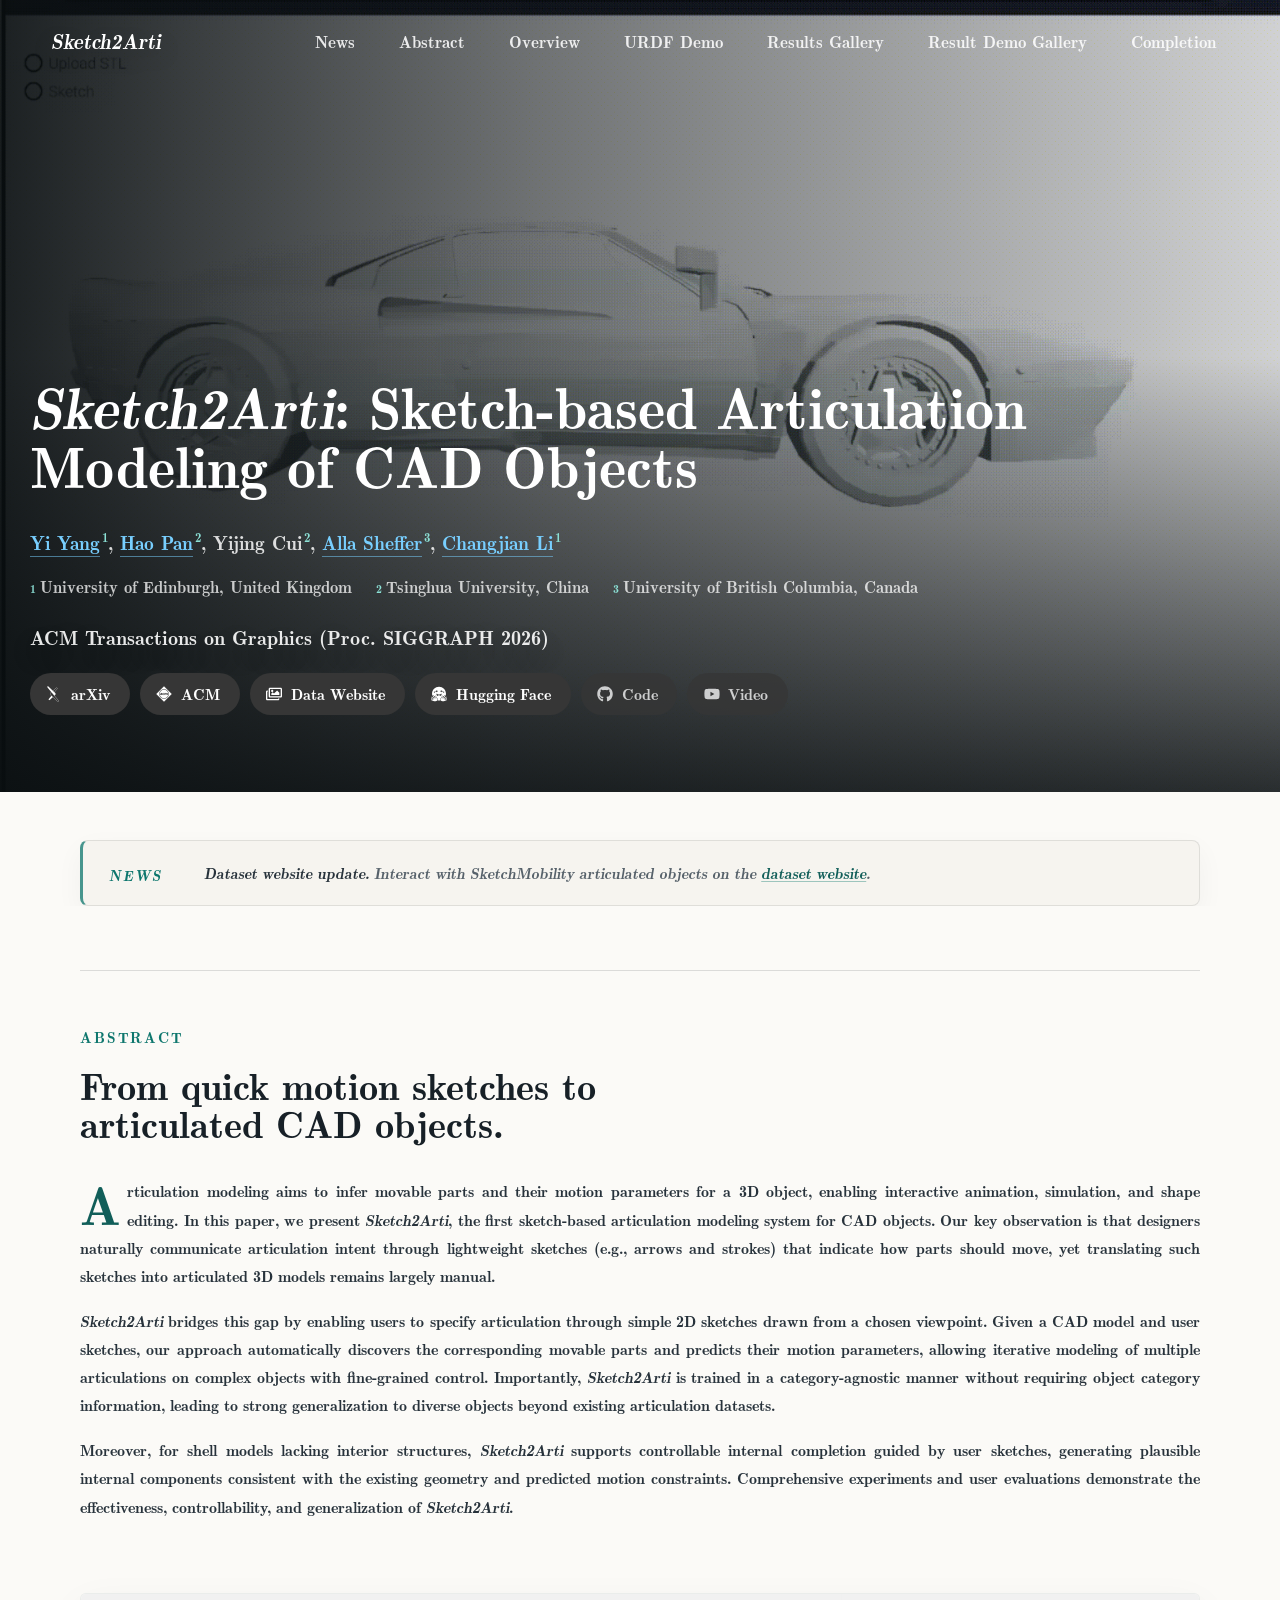
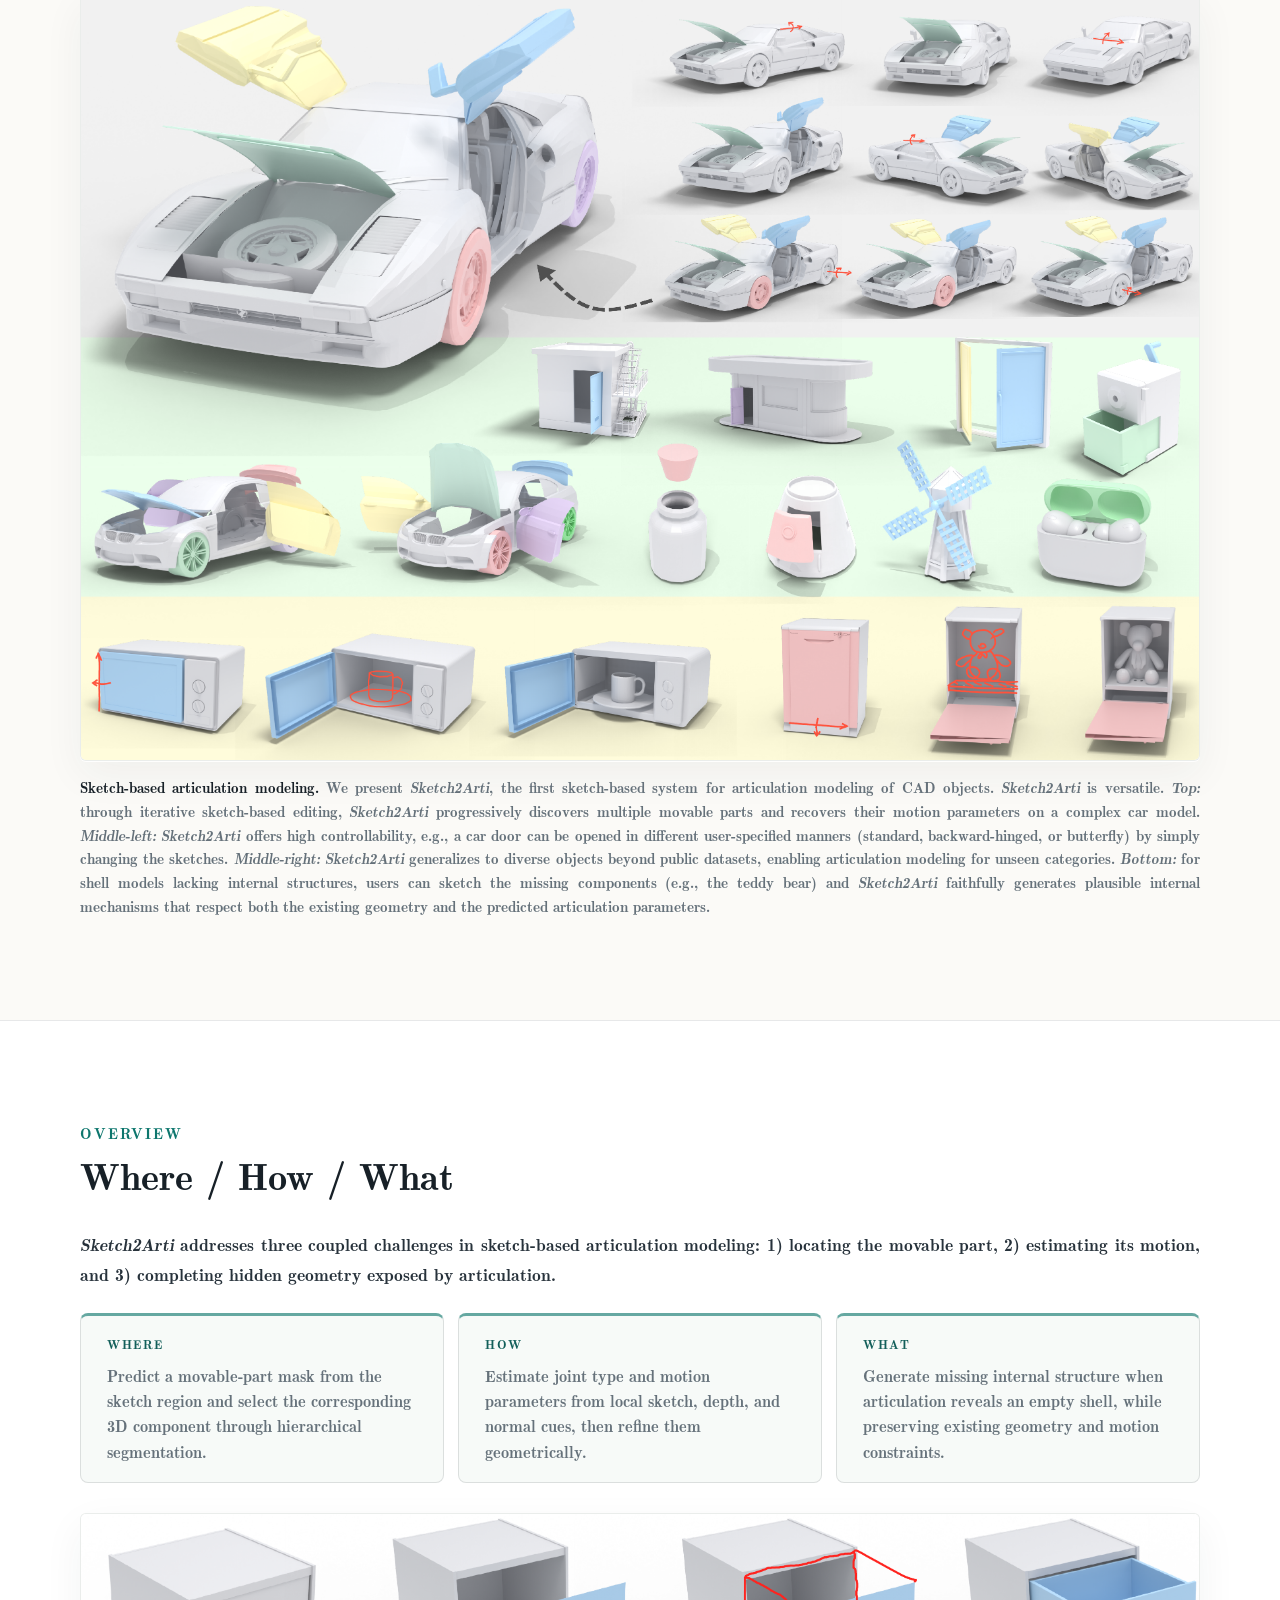
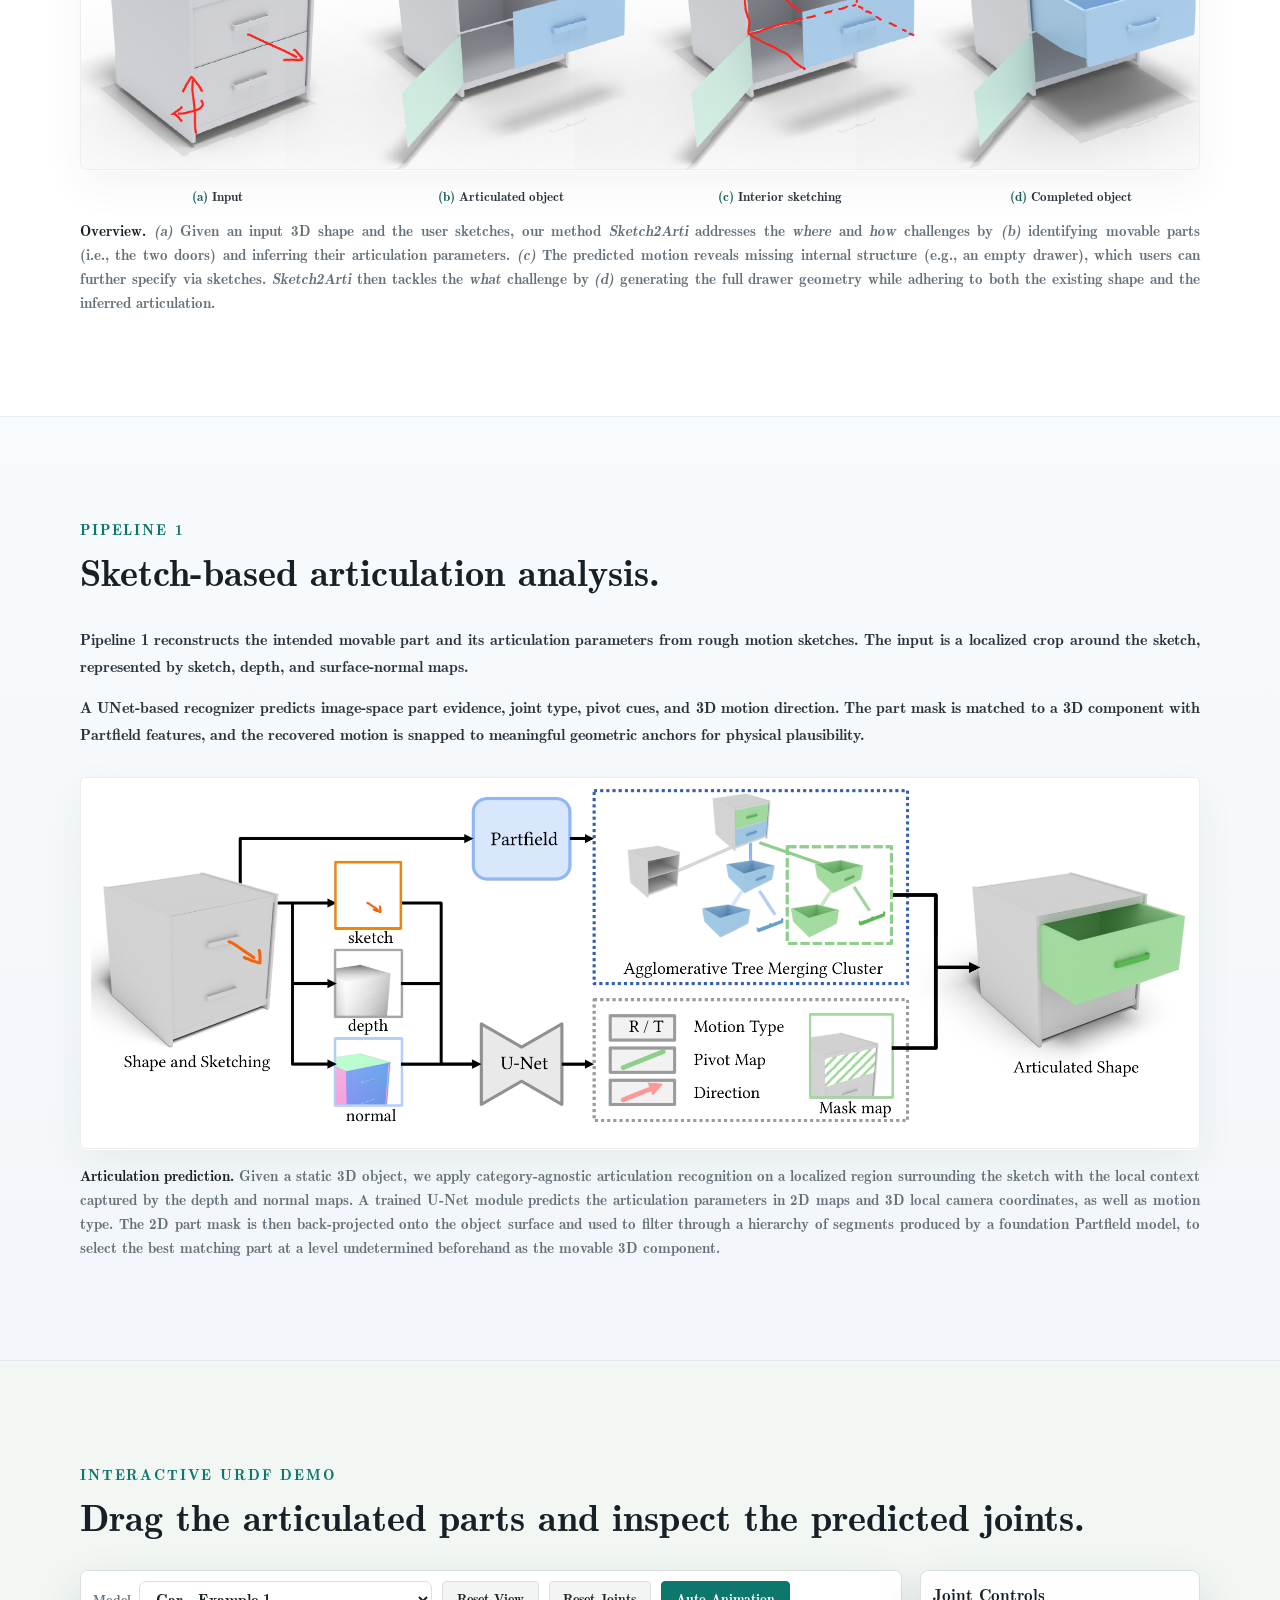
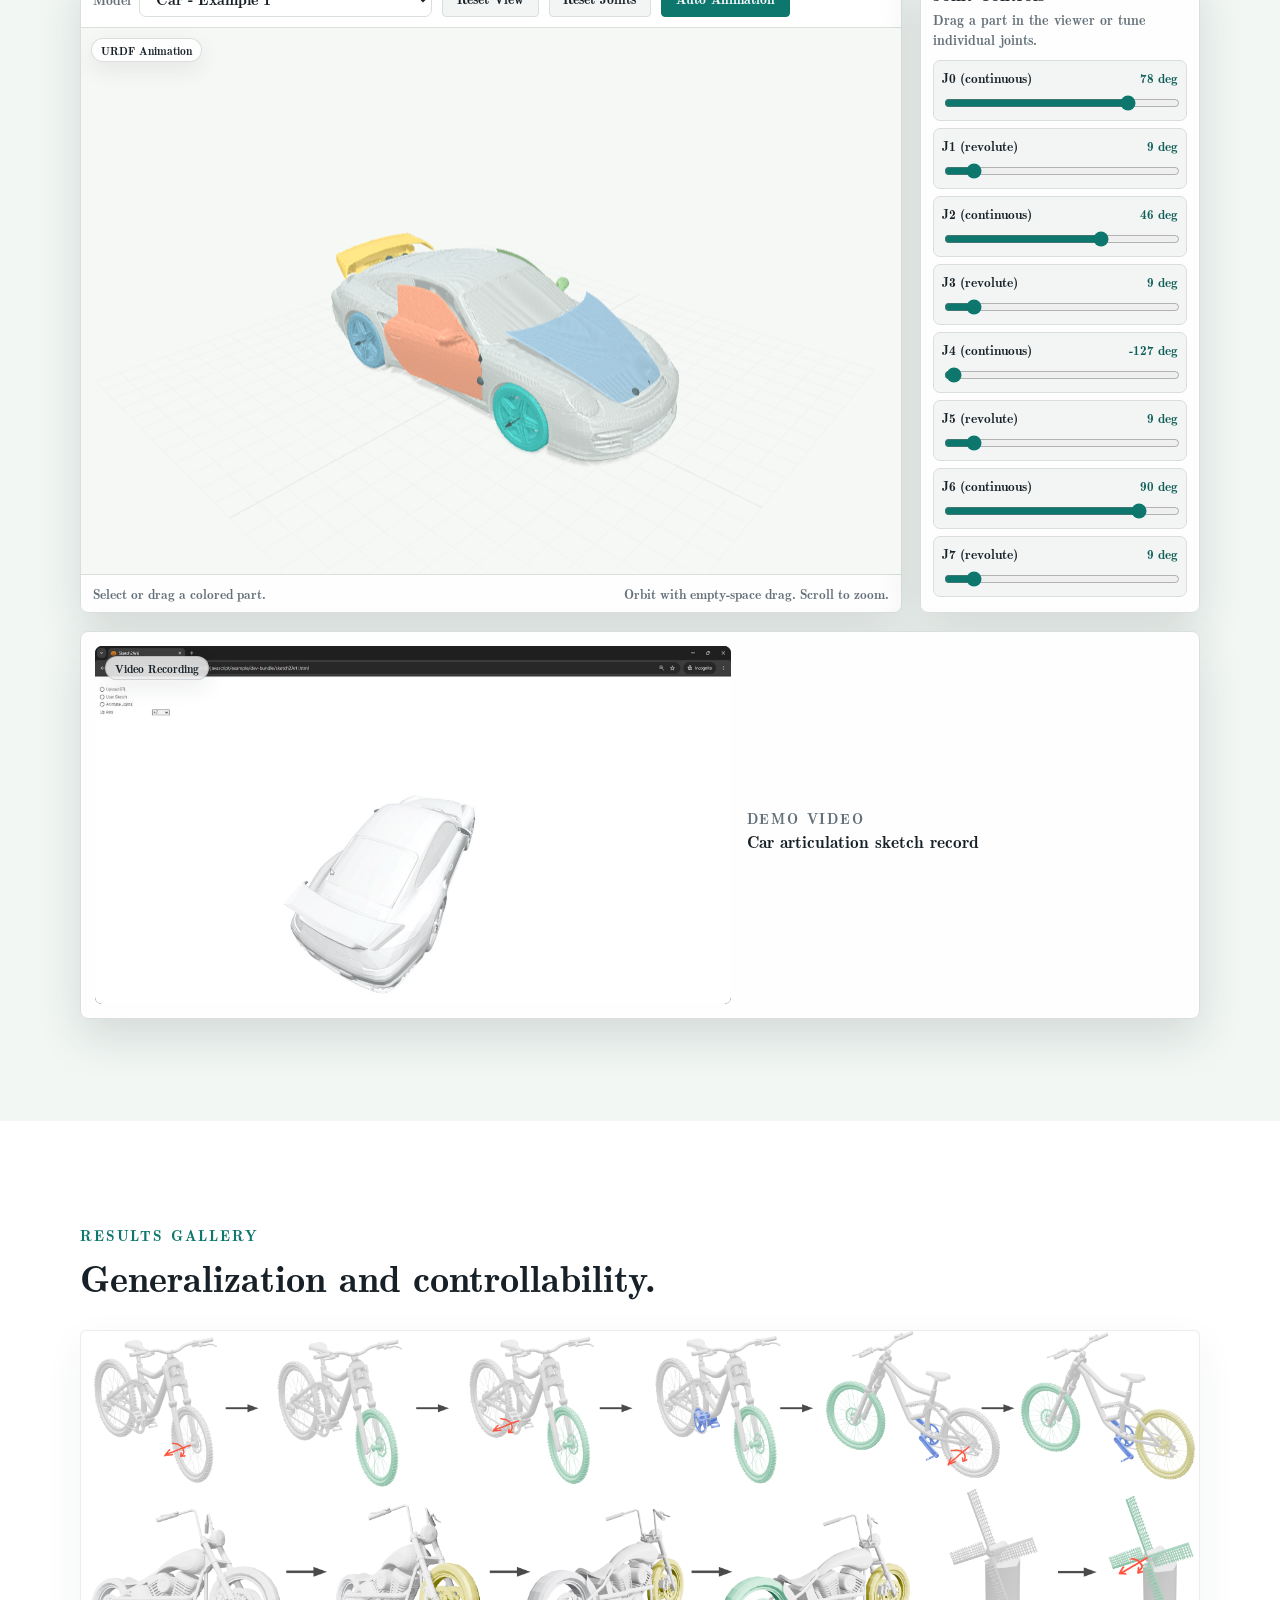
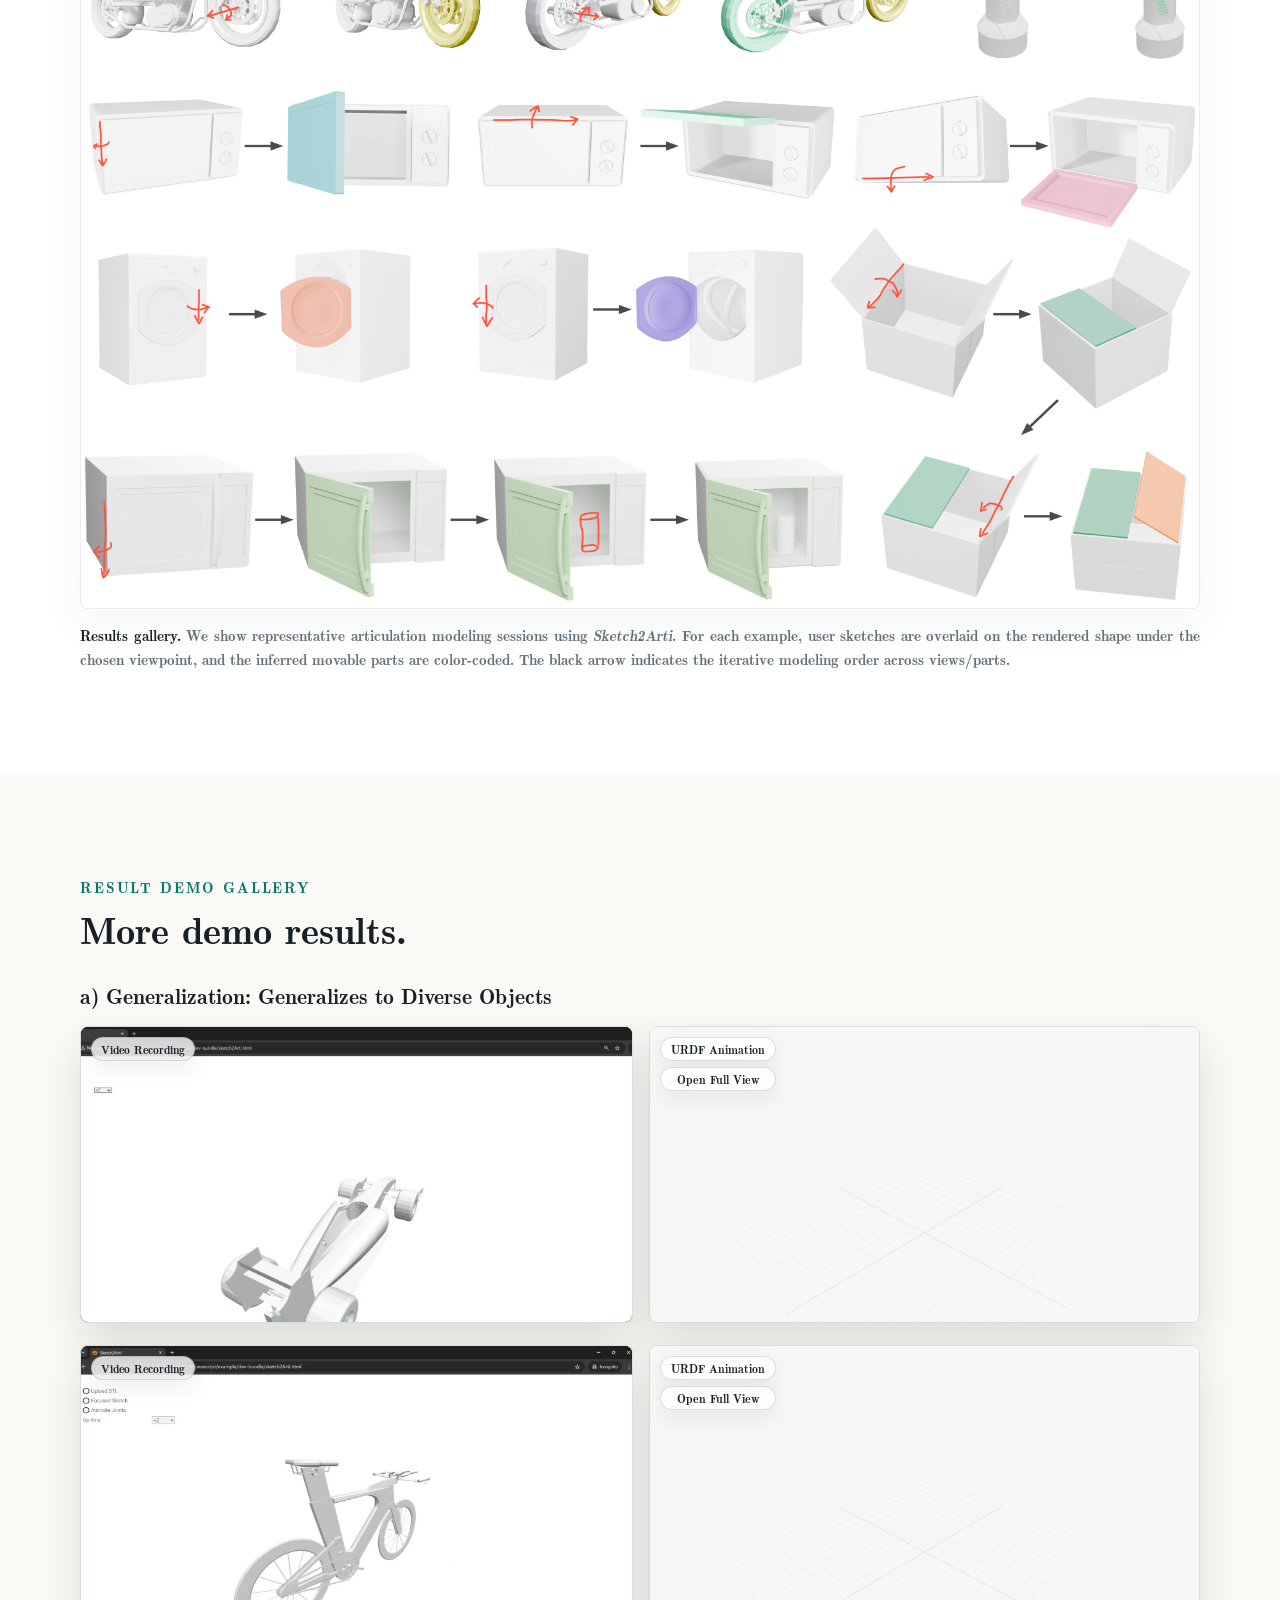
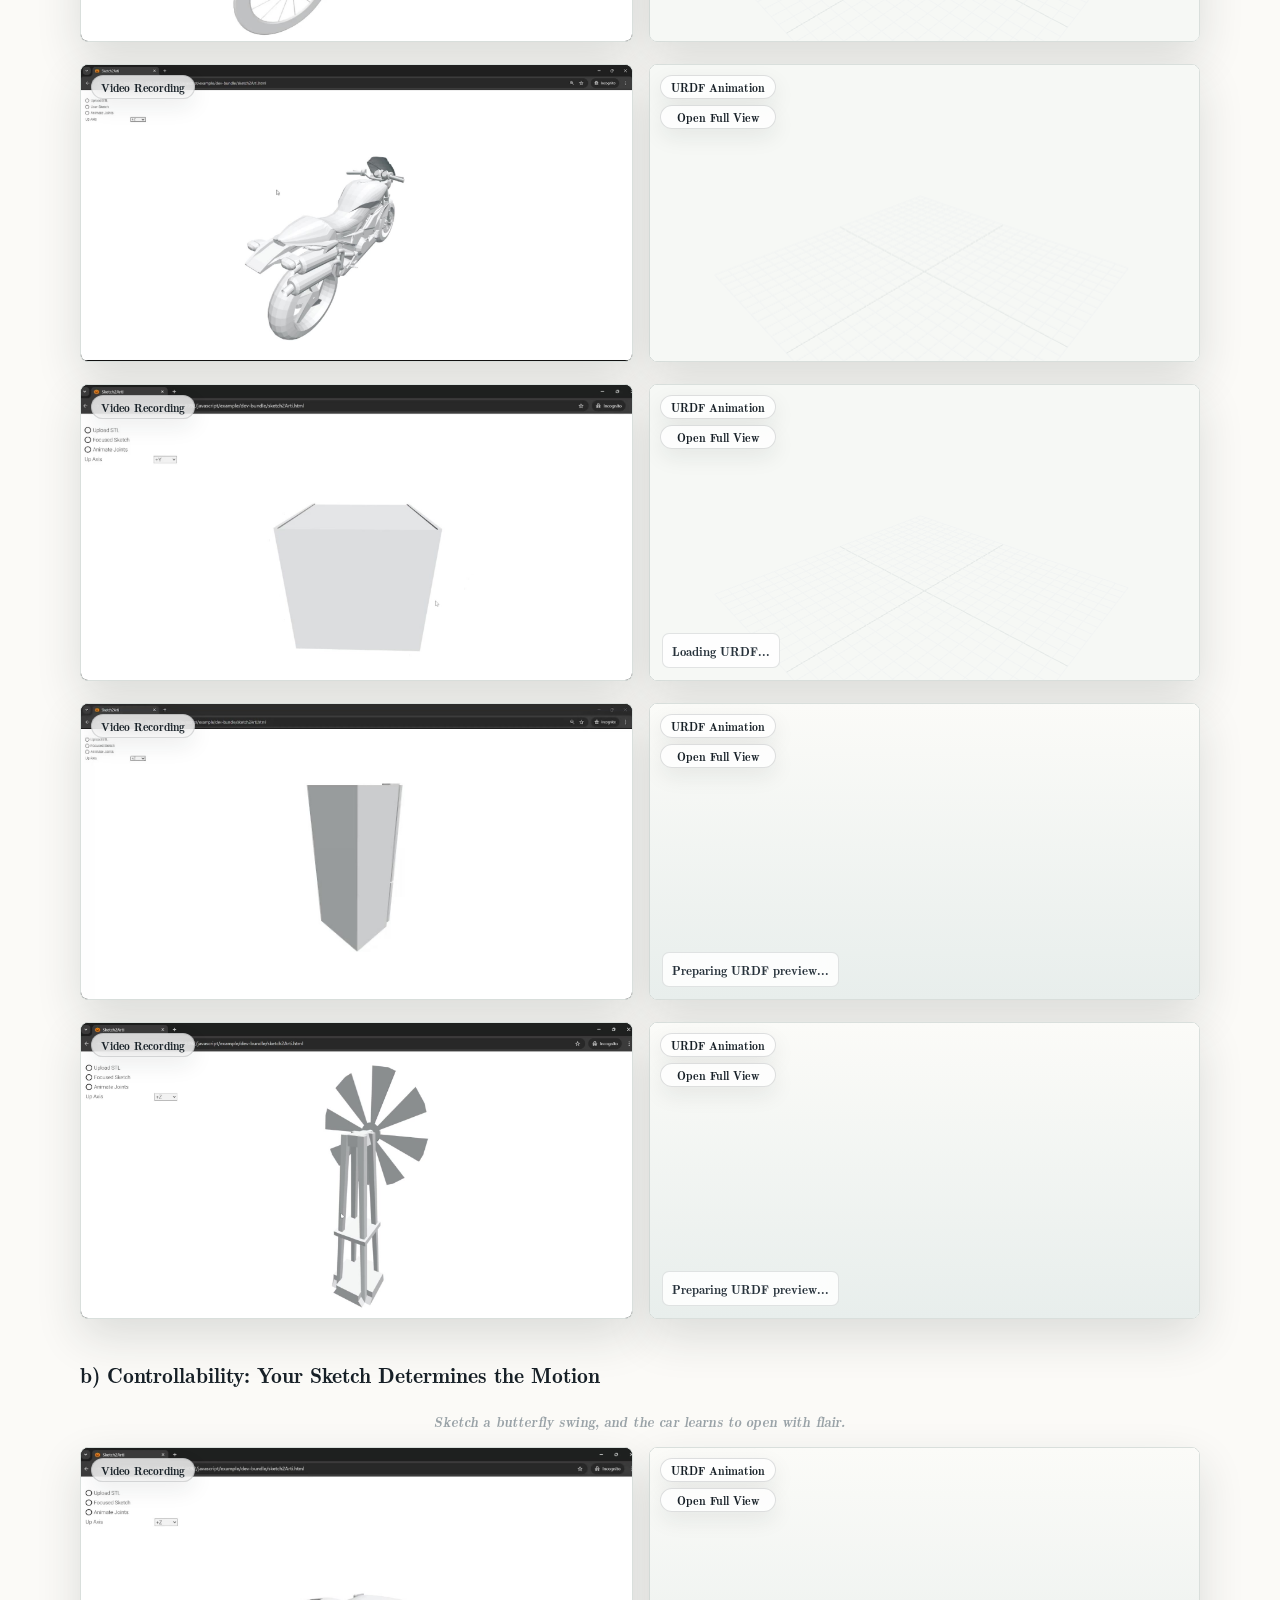
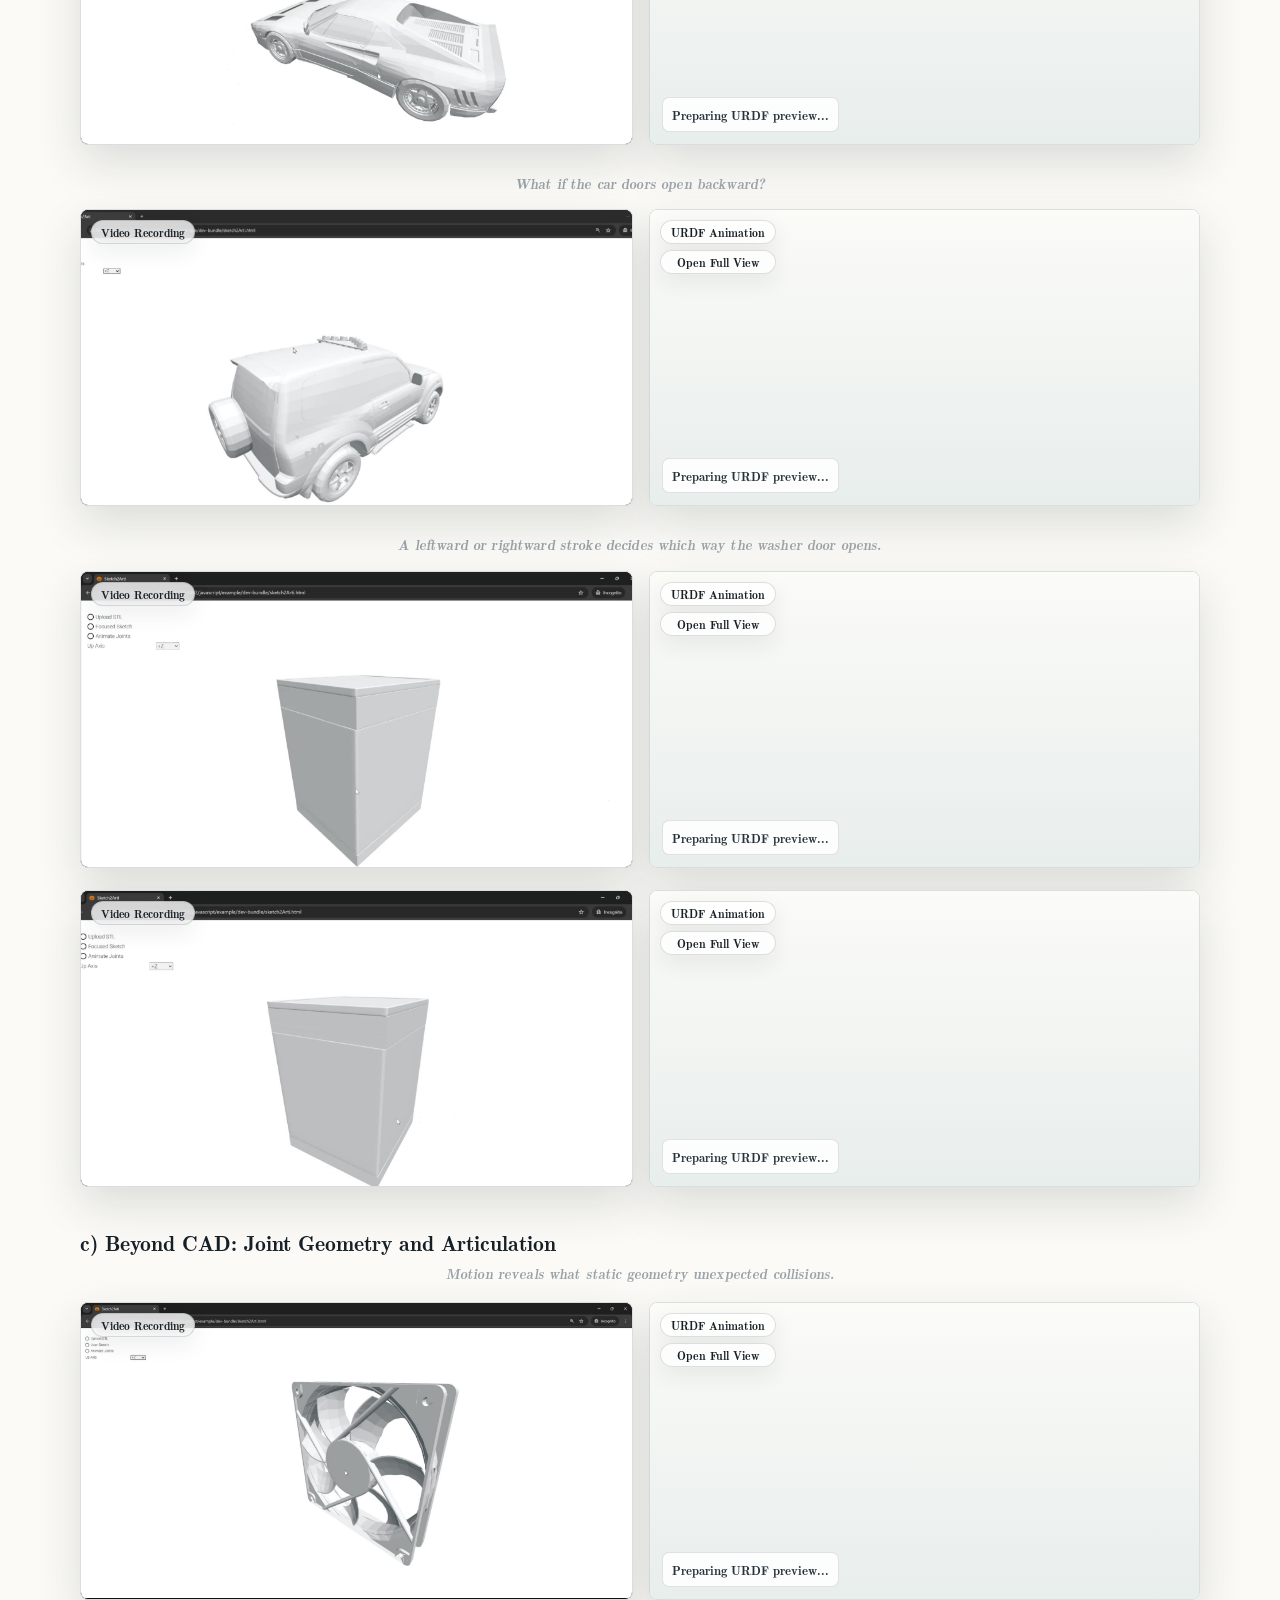
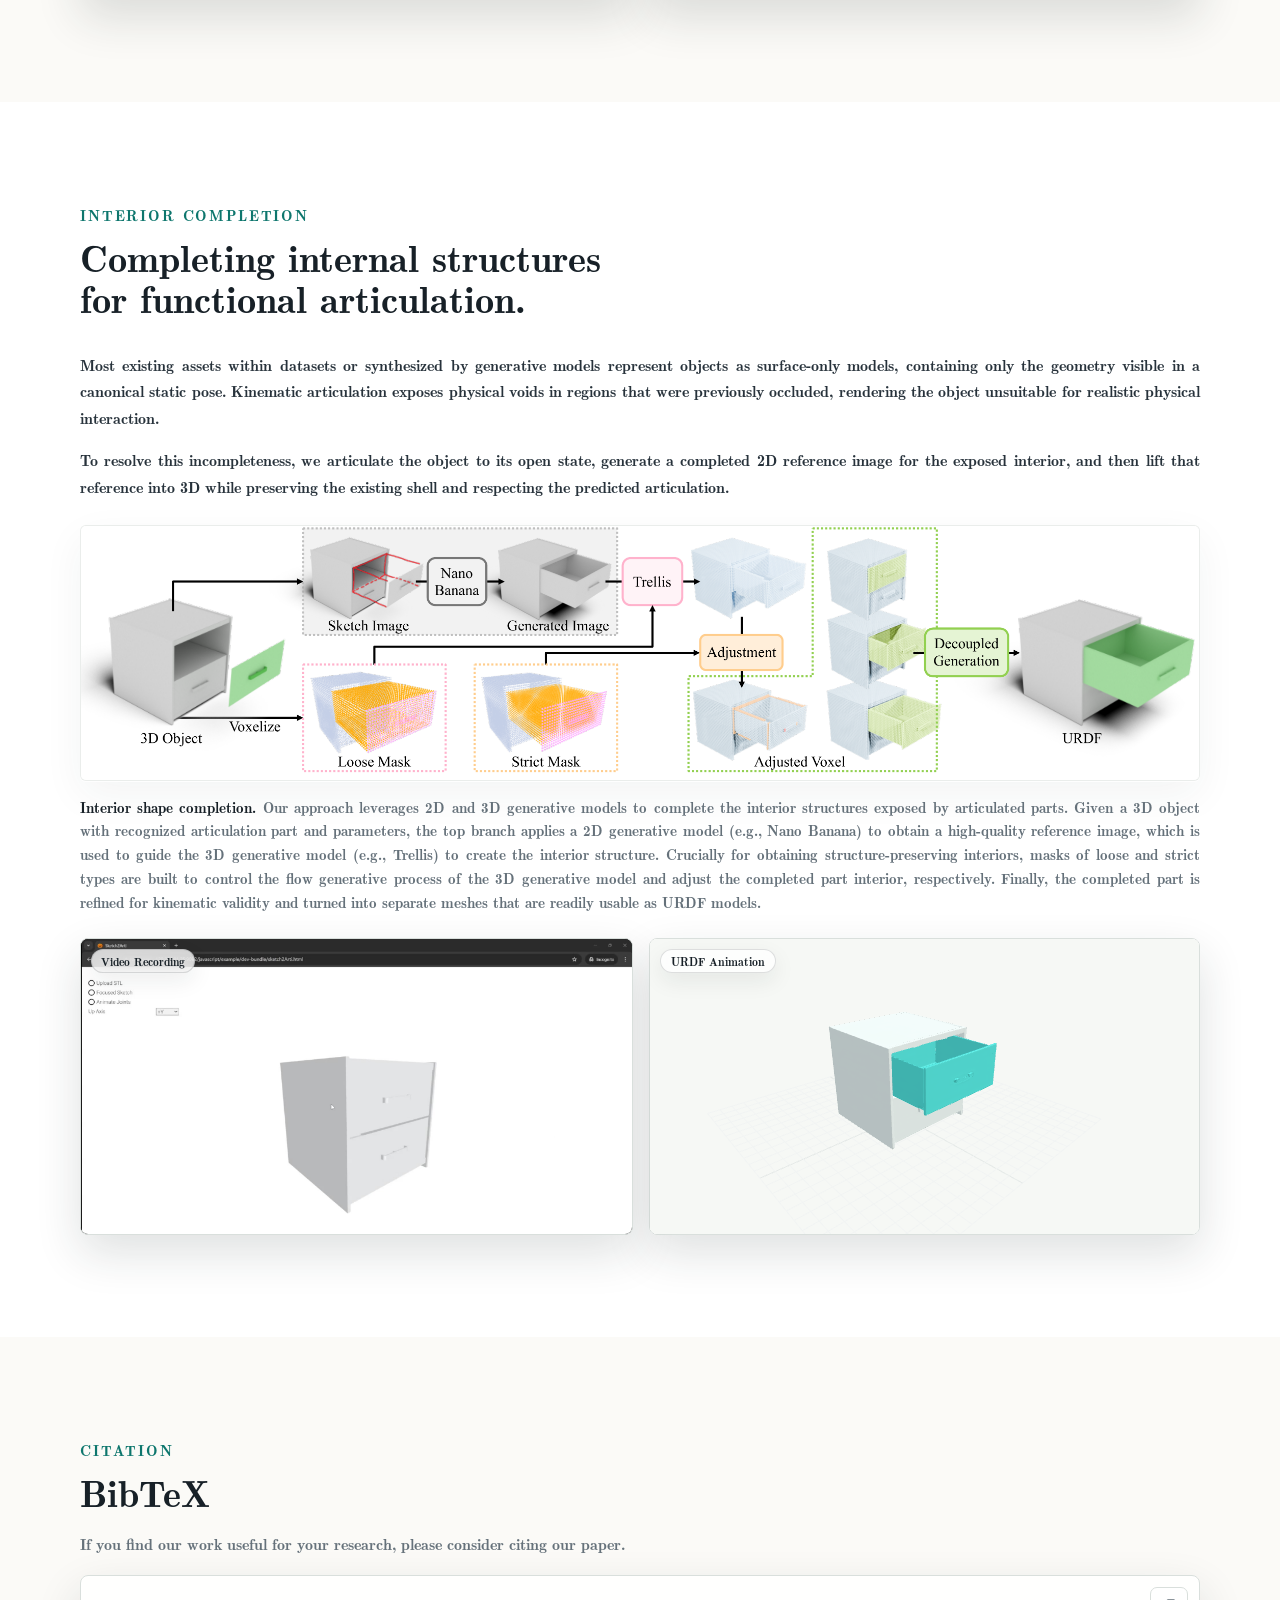
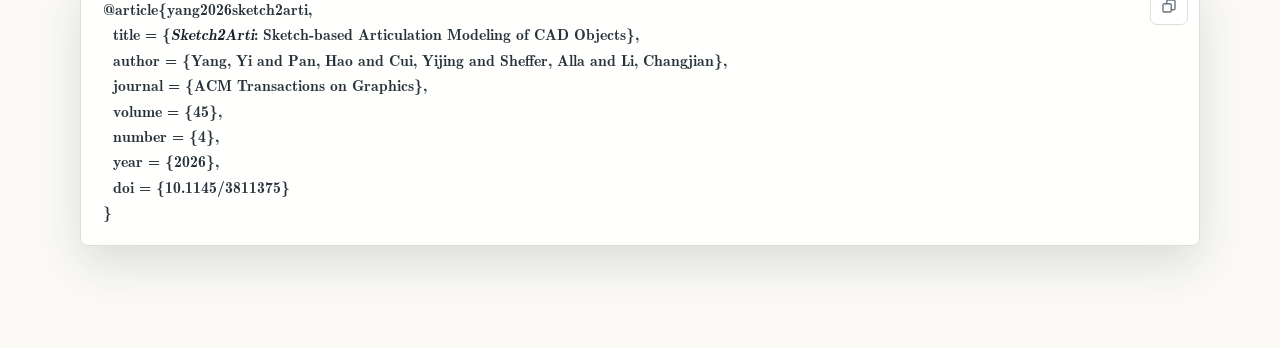
<file: index.html>
<!doctype html>
<html lang="en">
  <head>
    <meta charset="UTF-8" />
    <meta name="viewport" content="width=device-width, initial-scale=1.0" />
    <title>Sketch2Arti | Project Page</title>
    <meta
      name="description"
      content="Sketch2Arti: Sketch-based Articulation Modeling of CAD Objects."
    />
    <meta name="citation_title" content="Sketch2Arti: Sketch-based Articulation Modeling of CAD Objects" />
    <meta name="citation_author" content="Yang, Yi" />
    <meta name="citation_author" content="Pan, Hao" />
    <meta name="citation_author" content="Cui, Yijing" />
    <meta name="citation_author" content="Sheffer, Alla" />
    <meta name="citation_author" content="Li, Changjian" />
    <meta name="citation_publication_date" content="2026/07" />
    <meta name="citation_journal_title" content="ACM Transactions on Graphics" />
    <meta name="citation_volume" content="45" />
    <meta name="citation_issue" content="4" />
    <meta name="citation_doi" content="10.1145/3811375" />
    <meta name="citation_arxiv_id" content="2604.25781" />
    <link rel="stylesheet" href="./public/vendor/academicons/css/academicons.min.css" />
    <link rel="stylesheet" href="./src/styles.css" />
    <script defer src="./public/vendor/fontawesome/fontawesome.all.min.js"></script>
    <script type="importmap">
      {
        "imports": {
          "three": "./vendor/three/build/three.module.js"
        }
      }
    </script>
  </head>
  <body>
    <header class="site-header" data-header>
      <a class="header-brand" href="#top" aria-label="Sketch2Arti home">
        <span class="header-wordmark">Sketch2Arti</span>
      </a>
      <nav class="site-nav" aria-label="Page sections">
        <a href="#news">News</a>
        <a href="#abstract">Abstract</a>
        <a href="#method">Overview</a>
        <a href="#viewer">URDF Demo</a>
        <a href="#results">Results Gallery</a>
        <a href="#gallery">Result Demo Gallery</a>
        <a href="#interior-completion">Completion</a>
      </nav>
    </header>

    <main id="top">
      <section class="hero" aria-label="Sketch2Arti overview">
        <video
          class="hero-media"
          autoplay
          muted
          loop
          playsinline
          preload="auto"
          poster="./public/assets/figures/Sketch2Arti_icon_poster.png"
          aria-label="Sketch2Arti sketch-based articulation modeling preview."
        >
          <source src="./public/assets/videos/web/Sketch2Arti_web.mp4" type="video/mp4" />
        </video>
        <div class="hero-shade" aria-hidden="true"></div>
        <div class="hero-content">
          <h1>
            <span class="title-line"><span class="project-name">Sketch2Arti</span>: Sketch-based Articulation</span>
            <span class="title-line">Modeling of CAD Objects</span>
          </h1>
          <p class="authors">
            <a href="https://arlo-yang.github.io/" target="_blank" rel="noreferrer">Yi Yang</a><sup>1</sup>,
            <a href="https://haopan.github.io/" target="_blank" rel="noreferrer">Hao Pan</a><sup>2</sup>,
            Yijing Cui<sup>2</sup>,
            <a href="https://www.cs.ubc.ca/~sheffa/" target="_blank" rel="noreferrer">Alla Sheffer</a><sup>3</sup>,
            <a href="https://enigma-li.github.io/" target="_blank" rel="noreferrer">Changjian Li</a><sup>1</sup>
          </p>
          <ol class="affiliations" aria-label="Author affiliations">
            <li><sup>1</sup> University of Edinburgh, United Kingdom</li>
            <li><sup>2</sup> Tsinghua University, China</li>
            <li><sup>3</sup> University of British Columbia, Canada</li>
          </ol>
          <p class="publication-venue">ACM Transactions on Graphics (Proc. SIGGRAPH 2026)</p>
          <div class="hero-actions publication-links" aria-label="Project links">
            <span class="link-block">
              <a class="button is-normal is-rounded is-dark" href="https://arxiv.org/abs/2604.25781" target="_blank" rel="noreferrer">
                <span class="icon">
                  <i class="ai ai-arxiv"></i>
                </span>
                <span>arXiv</span>
              </a>
            </span>
            <span class="link-block">
              <a class="button is-normal is-rounded is-dark" href="https://doi.org/10.1145/3811375" target="_blank" rel="noreferrer">
                <span class="icon">
                  <i class="ai ai-acm"></i>
                </span>
                <span>ACM</span>
              </a>
            </span>
            <span class="link-block">
              <a class="button is-normal is-rounded is-dark" href="https://sketchmobility-dataweb.tailf81545.ts.net/#browser" target="_blank" rel="noreferrer">
                <span class="icon">
                  <i class="far fa-images"></i>
                </span>
                <span>Data Website</span>
              </a>
            </span>
            <span class="link-block">
              <a class="button is-normal is-rounded is-dark" href="https://huggingface.co/datasets/Arlo397/SketchMobility" target="_blank" rel="noreferrer">
                <span class="icon">
                  <img class="hf-logo" src="./public/assets/logos/huggingface.svg" alt="" aria-hidden="true" />
                </span>
                <span>Hugging Face</span>
              </a>
            </span>
            <span class="link-block">
              <span class="button is-normal is-rounded is-dark button-placeholder" aria-disabled="true" title="Coming soon">
                <span class="icon">
                  <i class="fab fa-github"></i>
                </span>
                <span>Code</span>
              </span>
            </span>
            <span class="link-block">
              <span class="button is-normal is-rounded is-dark button-placeholder" aria-disabled="true" title="Coming soon">
                <span class="icon">
                  <i class="fab fa-youtube"></i>
                </span>
                <span>Video</span>
              </span>
            </span>
          </div>
        </div>
      </section>

      <section class="section news-section" id="news" aria-label="Project news">
        <div class="news-panel">
          <p class="kicker">News</p>
          <ul class="news-list">
            <li class="news-item">
              <strong>Dataset website update.</strong> Interact with SketchMobility articulated
              objects on the
              <a href="https://sketchmobility-dataweb.tailf81545.ts.net/#browser" target="_blank" rel="noreferrer">dataset website</a>.
            </li>
          </ul>
        </div>
      </section>

      <section class="section abstract-section" id="abstract">
        <div class="abstract-layout">
          <aside class="abstract-label" aria-label="Abstract">
            <p>Abstract</p>
          </aside>
          <div class="abstract-main">
            <h2>
              <span>From quick motion sketches to</span>
              <span>articulated CAD objects.</span>
            </h2>
            <div class="abstract-copy">
              <p>
                Articulation modeling aims to infer movable parts and their
                motion parameters for a 3D object, enabling interactive
                animation, simulation, and shape editing. In this paper, we
                present <span class="project-name">Sketch2Arti</span>, the first
                sketch-based articulation modeling system for CAD objects. Our
                key observation is that designers naturally communicate
                articulation intent through lightweight sketches (e.g., arrows
                and strokes) that indicate how parts should move, yet
                translating such sketches into articulated 3D models remains
                largely manual.
              </p>
              <p>
                <span class="project-name">Sketch2Arti</span> bridges this gap
                by enabling users to specify articulation through simple 2D
                sketches drawn from a chosen viewpoint. Given a CAD model and
                user sketches, our approach automatically discovers the
                corresponding movable parts and predicts their motion parameters,
                allowing iterative modeling of multiple articulations on complex
                objects with fine-grained control. Importantly,
                <span class="project-name">Sketch2Arti</span> is trained in a
                category-agnostic manner without requiring object category
                information, leading to strong generalization to diverse objects
                beyond existing articulation datasets.
              </p>
              <p>
                Moreover, for shell models lacking interior structures,
                <span class="project-name">Sketch2Arti</span> supports
                controllable internal completion guided by user sketches,
                generating plausible internal components consistent with the
                existing geometry and predicted motion constraints.
                Comprehensive experiments and user evaluations demonstrate the
                effectiveness, controllability, and generalization of
                <span class="project-name">Sketch2Arti</span>.
              </p>
            </div>
          </div>
        </div>
      </section>

      <section class="section figure-section">
        <figure class="wide-figure">
          <img
            src="./public/assets/figures/teaser.png"
            alt="Sketch2Arti teaser with sketch-guided articulations."
            loading="lazy"
            decoding="async"
          />
          <figcaption>
            <strong>Sketch-based articulation modeling.</strong>
            We present <span class="project-name">Sketch2Arti</span>, the first
            sketch-based system for articulation modeling of CAD objects.
            <span class="project-name">Sketch2Arti</span> is versatile.
            <em>Top:</em> through iterative sketch-based editing,
            <span class="project-name">Sketch2Arti</span> progressively
            discovers multiple movable parts and recovers their motion parameters
            on a complex car model. <em>Middle-left:</em>
            <span class="project-name">Sketch2Arti</span> offers high
            controllability, e.g., a car door can be opened in different
            user-specified manners (standard, backward-hinged, or butterfly) by
            simply changing the sketches. <em>Middle-right:</em>
            <span class="project-name">Sketch2Arti</span> generalizes to
            diverse objects beyond public datasets, enabling articulation
            modeling for unseen categories. <em>Bottom:</em> for shell models
            lacking internal structures, users can sketch the missing components
            (e.g., the teddy bear) and <span class="project-name">Sketch2Arti</span>
            faithfully generates plausible internal mechanisms that respect both
            the existing geometry and the predicted articulation parameters.
          </figcaption>
        </figure>
      </section>

      <section class="section method-section overview-section" id="method">
        <div class="section-heading overview-heading">
          <p class="kicker">Overview</p>
          <h2>Where / How / What</h2>
        </div>
        <div class="overview-copy">
          <p>
            <span class="project-name">Sketch2Arti</span> addresses three
            coupled challenges in sketch-based articulation modeling: 1)
            locating the movable part, 2) estimating its motion, and 3)
            completing hidden geometry exposed by articulation.
          </p>
        </div>
        <div class="overview-notes" aria-label="Where, how, and what">
          <article class="overview-note">
            <p class="note-label">Where</p>
            <p>
              Predict a movable-part mask from the sketch region and select the
              corresponding 3D component through hierarchical segmentation.
            </p>
          </article>
          <article class="overview-note">
            <p class="note-label">How</p>
            <p>
              Estimate joint type and motion parameters from local sketch,
              depth, and normal cues, then refine them geometrically.
            </p>
          </article>
          <article class="overview-note">
            <p class="note-label">What</p>
            <p>
              Generate missing internal structure when articulation reveals an
              empty shell, while preserving existing geometry and motion
              constraints.
            </p>
          </article>
        </div>
        <figure class="pipeline-figure system-pipeline">
          <div class="pipeline-image-wrap">
            <img
              src="./public/assets/figures/pipeline.png"
              alt="Sketch2Arti system overview pipeline."
              loading="lazy"
              decoding="async"
            />
            <div class="pipeline-stage-labels" aria-hidden="true">
              <span><em>(a)</em> Input</span>
              <span><em>(b)</em> Articulated object</span>
              <span><em>(c)</em> Interior sketching</span>
              <span><em>(d)</em> Completed object</span>
            </div>
          </div>
          <figcaption>
            <strong>Overview.</strong>
            <em>(a)</em> Given an input 3D shape and the user sketches, our
            method <span class="project-name">Sketch2Arti</span> addresses the
            <em>where</em> and <em>how</em> challenges by <em>(b)</em>
            identifying movable parts (i.e., the two doors) and inferring their
            articulation parameters. <em>(c)</em> The predicted motion reveals
            missing internal structure (e.g., an empty drawer), which users can
            further specify via sketches.
            <span class="project-name">Sketch2Arti</span> then tackles the
            <em>what</em> challenge by <em>(d)</em> generating the full drawer
            geometry while adhering to both the existing shape and the inferred
            articulation.
          </figcaption>
        </figure>
      </section>

      <section class="section method-section pipeline-one-section" id="pipeline1">
        <div class="section-heading compact">
          <p class="kicker">Pipeline 1</p>
          <h2>Sketch-based articulation analysis.</h2>
        </div>
        <div class="overview-copy overview-copy-secondary">
          <p>
            Pipeline 1 reconstructs the intended movable part and its
            articulation parameters from rough motion sketches. The input is a
            localized crop around the sketch, represented by sketch, depth, and
            surface-normal maps.
          </p>
          <p>
            A UNet-based recognizer predicts image-space part evidence, joint
            type, pivot cues, and 3D motion direction. The part mask is matched
            to a 3D component with Partfield features, and the recovered motion
            is snapped to meaningful geometric anchors for physical plausibility.
          </p>
        </div>
        <figure class="pipeline-figure prediction-pipeline">
          <img
            src="./public/assets/figures/prediction_pipeline.png"
            alt="Sketch2Arti articulation prediction pipeline."
            loading="lazy"
            decoding="async"
          />
          <figcaption>
            <strong>Articulation prediction.</strong>
            Given a static 3D object, we apply category-agnostic articulation
            recognition on a localized region surrounding the sketch with the
            local context captured by the depth and normal maps. A trained U-Net
            module predicts the articulation parameters in 2D maps and 3D local
            camera coordinates, as well as motion type. The 2D part mask is then
            back-projected onto the object surface and used to filter through a
            hierarchy of segments produced by a foundation Partfield model, to
            select the best matching part at a level undetermined beforehand as
            the movable 3D component.
          </figcaption>
        </figure>
      </section>

      <section class="section viewer-section" id="viewer">
        <div class="section-heading compact">
          <p class="kicker">Interactive URDF Demo</p>
          <h2>Drag the articulated parts and inspect the predicted joints.</h2>
        </div>

        <div class="demo-grid">
          <div class="viewer-shell" aria-label="Interactive URDF viewer">
            <div class="viewer-toolbar">
              <label class="viewer-model-select">
                <span class="select-label">Model</span>
                <select id="case-select" aria-label="Select URDF model"></select>
              </label>
              <button class="tool-button" id="reset-camera" type="button">Reset View</button>
              <button class="tool-button" id="reset-joints" type="button">Reset Joints</button>
              <button class="tool-button active" id="toggle-autoplay" type="button">Auto Animation</button>
            </div>
            <div class="canvas-wrap">
              <span class="panel-label">URDF Animation</span>
              <canvas id="urdf-canvas" aria-label="3D articulated model viewer"></canvas>
              <div class="viewer-status" id="viewer-status">Loading URDF...</div>
            </div>
            <div class="viewer-hint">
              <span id="selected-joint">Select or drag a colored part.</span>
              <span>Orbit with empty-space drag. Scroll to zoom.</span>
            </div>
          </div>

          <aside class="control-panel" aria-label="Joint controls">
            <div class="panel-title">
              <h3>Joint Controls</h3>
              <p>Drag a part in the viewer or tune individual joints.</p>
            </div>
            <div id="joint-controls" class="joint-controls"></div>
          </aside>

          <article class="case-video">
            <div class="case-video-media">
              <span class="panel-label">Video Recording</span>
              <video
                autoplay
                controlslist="nodownload nofullscreen noremoteplayback"
                disablepictureinpicture
                disableremoteplayback
                muted
                loop
                playsinline
                preload="metadata"
                poster="./public/assets/posters/car_example_1.jpg"
                id="case-video"
              >
                <source src="./public/assets/videos/web/car_example_1_web.mp4" type="video/mp4" />
              </video>
            </div>
            <div>
              <p class="eyebrow">Demo Video</p>
              <h3 id="case-video-title">Car articulation sketch record</h3>
            </div>
          </article>
        </div>
      </section>

      <section class="section results-section" id="results">
        <div class="section-heading compact">
          <p class="kicker">Results Gallery</p>
          <h2>Generalization and controllability.</h2>
        </div>
        <div class="results-grid single">
          <figure>
            <img
              src="./public/assets/figures/gallery.png"
              alt="Sketch2Arti result gallery."
              loading="lazy"
              decoding="async"
            />
            <figcaption>
              <strong>Results gallery.</strong>
              We show representative articulation modeling sessions using
              <span class="project-name">Sketch2Arti</span>. For each example,
              user sketches are overlaid on the rendered shape under the chosen
              viewpoint, and the inferred movable parts are color-coded. The
              black arrow indicates the iterative modeling order across
              views/parts.
            </figcaption>
          </figure>
        </div>
      </section>

      <section class="section gallery-section" id="gallery">
        <div class="section-heading compact">
          <p class="kicker">Result Demo Gallery</p>
          <h2>More demo results.</h2>
        </div>
        <div class="paired-demo-list" id="video-gallery"></div>
      </section>

      <section class="section completion-section" id="interior-completion">
        <div class="section-heading compact">
          <p class="kicker">Interior Completion</p>
          <h2>Completing internal structures<br />for functional articulation.</h2>
        </div>
        <div class="completion-layout">
          <div class="completion-copy">
            <p>
              Most existing assets within datasets or synthesized by generative
              models represent objects as surface-only models, containing only
              the geometry visible in a canonical static pose. Kinematic
              articulation exposes physical voids in regions that were
              previously occluded, rendering the object unsuitable for realistic
              physical interaction.
            </p>
            <p>
              To resolve this incompleteness, we articulate the object to its
              open state, generate a completed 2D reference image for the exposed
              interior, and then lift that reference into 3D while preserving the
              existing shell and respecting the predicted articulation.
            </p>
          </div>

          <figure class="completion-method pipeline-figure">
            <img
              src="./public/assets/figures/interior_completion_pipeline.png"
              alt="Interior shape completion pipeline."
              loading="lazy"
              decoding="async"
            />
            <figcaption>
              <strong>Interior shape completion.</strong>
              Our approach leverages 2D and 3D generative models to complete the
              interior structures exposed by articulated parts. Given a 3D object
              with recognized articulation part and parameters, the top branch
              applies a 2D generative model (e.g., Nano Banana) to obtain a
              high-quality reference image, which is used to guide the 3D
              generative model (e.g., Trellis) to create the interior structure.
              Crucially for obtaining structure-preserving interiors, masks of
              loose and strict types are built to control the flow generative
              process of the 3D generative model and adjust the completed part
              interior, respectively. Finally, the completed part is refined for
              kinematic validity and turned into separate meshes that are
              readily usable as URDF models.
            </figcaption>
          </figure>

          <article class="paired-demo-row featured-completion">
            <div class="paired-video-panel" data-case-id="drawer_interior_completion">
              <span class="panel-label">Video Recording</span>
              <video
                autoplay
                muted
                loop
                playsinline
                preload="metadata"
                poster="./public/assets/posters/drawer_interior_completion.jpg"
              >
                <source
                  src="./public/assets/videos/web/drawer_interior_completion_web.mp4"
                  type="video/mp4"
                />
              </video>
            </div>
            <div class="urdf-preview-card" aria-label="Interior completion URDF viewer area">
              <div class="embedded-viewer-canvas-wrap">
                <span class="panel-label">URDF Animation</span>
                <canvas
                  class="embedded-urdf-canvas"
                  data-embedded-urdf
                  data-case-id="drawer_interior_completion"
                  aria-label="Interior completion drawer URDF viewer"
                ></canvas>
                <div class="mini-viewer-status">Preparing URDF preview...</div>
              </div>
            </div>
          </article>
        </div>
      </section>

      <section class="section citation-section" id="citation">
        <div class="section-heading compact">
          <p class="kicker">Citation</p>
          <h2>BibTeX</h2>
        </div>
        <p class="citation-note">
          If you find our work useful for your research, please consider citing our paper.
        </p>
        <div class="citation-code-wrap">
          <pre id="citation-bibtex" class="citation"><code>@article{yang2026sketch2arti,
  title = {<span class="project-name">Sketch2Arti</span>: Sketch-based Articulation Modeling of CAD Objects},
  author = {Yang, Yi and Pan, Hao and Cui, Yijing and Sheffer, Alla and Li, Changjian},
  journal = {ACM Transactions on Graphics},
  volume = {45},
  number = {4},
  year = {2026},
  doi = {10.1145/3811375}
}</code></pre>
          <button id="citation-copy" class="citation-copy" type="button" aria-label="Copy BibTeX citation" title="Copy BibTeX citation">
            <svg viewBox="0 0 24 24" aria-hidden="true"><path d="M9 8.5V5.8A1.8 1.8 0 0 1 10.8 4h7.4A1.8 1.8 0 0 1 20 5.8v9.4a1.8 1.8 0 0 1-1.8 1.8h-2.7M5.8 9h7.4A1.8 1.8 0 0 1 15 10.8v7.4a1.8 1.8 0 0 1-1.8 1.8H5.8A1.8 1.8 0 0 1 4 18.2v-7.4A1.8 1.8 0 0 1 5.8 9Z"/></svg>
          </button>
        </div>
        <span id="citation-copy-status" class="sr-only" aria-live="polite" aria-atomic="true"></span>
      </section>
    </main>

    <script type="module" src="./src/main.js"></script>
  </body>
</html>
</file>
<file: src/styles.css>
@font-face {
  font-family: "LMRomanDemi10";
  font-style: normal;
  font-weight: 400;
  src: url("../public/assets/fonts/LMRomanDemi10-Regular.otf") format("opentype");
  font-display: swap;
}

@font-face {
  font-family: "LMRomanDemi10";
  font-style: italic;
  font-weight: 400;
  src: url("../public/assets/fonts/LMRomanDemi10-Oblique.otf") format("opentype");
  font-display: swap;
}

:root {
  --ink: #172027;
  --ink-2: #27323b;
  --muted: #65717a;
  --paper: #fbfaf7;
  --surface: #ffffff;
  --surface-2: #f2f5f4;
  --section-method: #f2f6fa;
  --section-interactive: #f2f7f4;
  --line: #d9dfdc;
  --teal: #0d766d;
  --teal-2: #115e59;
  --rust: #b85235;
  --blue: #2f6380;
  --gold: #be8b24;
  --shadow: 0 18px 46px rgba(26, 39, 45, 0.14);
  --content-width: 1120px;
  font-family:
    "LMRomanDemi10", ui-serif, Georgia, "Times New Roman",
    serif;
  color: var(--ink);
  background: var(--paper);
}

* {
  box-sizing: border-box;
}

html {
  scroll-behavior: smooth;
}

body {
  margin: 0;
  min-width: 320px;
  background: var(--paper);
  color: var(--ink);
}

body::selection {
  background: rgba(13, 118, 109, 0.18);
}

a {
  color: inherit;
  text-decoration: none;
}

img,
video,
canvas {
  display: block;
  max-width: 100%;
}

button,
select {
  font: inherit;
}

.site-header {
  position: fixed;
  z-index: 20;
  top: 0;
  left: 0;
  right: 0;
  display: flex;
  align-items: center;
  justify-content: space-between;
  gap: 28px;
  padding: 18px clamp(18px, 4vw, 56px);
  color: #fff;
  transition:
    background 180ms ease,
    color 180ms ease,
    box-shadow 180ms ease;
}

.site-header.scrolled {
  color: var(--ink);
  background: rgba(251, 250, 247, 0.92);
  box-shadow: 0 8px 30px rgba(32, 40, 45, 0.1);
  backdrop-filter: blur(16px);
}

.header-brand {
  display: inline-flex;
  align-items: center;
  min-width: 0;
  color: currentColor;
  text-shadow: 0 8px 22px rgba(0, 0, 0, 0.28);
  transition:
    opacity 160ms ease,
    text-shadow 180ms ease;
}

.header-brand:hover {
  opacity: 0.82;
}

.site-header.scrolled .header-brand {
  text-shadow: none;
}

.header-wordmark {
  font-family: "LMRomanDemi10", ui-serif, Georgia, "Times New Roman", serif;
  font-size: clamp(1.32rem, 1.45vw, 1.72rem);
  font-style: italic;
  font-weight: 400;
  line-height: 1;
  white-space: nowrap;
}

.site-nav {
  display: flex;
  align-items: center;
  gap: clamp(10px, 1.4vw, 18px);
  font-size: clamp(1.06rem, 1.1vw, 1.2rem);
  font-weight: 720;
}

.site-nav a {
  display: inline-flex;
  align-items: center;
  min-height: 46px;
  border-radius: 8px;
  padding: 0 13px;
  opacity: 0.88;
  transition:
    background 160ms ease,
    opacity 160ms ease;
}

.site-nav a:hover {
  background: rgba(255, 255, 255, 0.12);
  opacity: 1;
}

.site-header.scrolled .site-nav a:hover {
  background: rgba(23, 32, 39, 0.08);
}

.hero {
  position: relative;
  min-height: 88svh;
  overflow: hidden;
  display: flex;
  align-items: flex-end;
  background: #101719;
  color: #fff;
}

.hero-media {
  position: absolute;
  inset: 0;
  width: 100%;
  height: 100%;
  object-fit: cover;
  object-position: center;
  transform: scale(1.018);
  transform-origin: left center;
}

.hero-shade {
  position: absolute;
  inset: 0;
  background:
    linear-gradient(90deg, rgba(9, 14, 16, 0.92) 0%, rgba(9, 14, 16, 0.58) 42%, rgba(9, 14, 16, 0.18) 100%),
    linear-gradient(0deg, rgba(9, 14, 16, 0.84) 0%, rgba(9, 14, 16, 0) 55%);
}

.hero-content {
  position: relative;
  z-index: 1;
  width: min(1220px, calc(100% - 36px));
  margin: 0 auto;
  padding: 146px 0 72px;
}

.venue,
.kicker,
.eyebrow {
  margin: 0;
  color: var(--teal);
  font-size: 0.76rem;
  font-weight: 780;
  letter-spacing: 0.12em;
  text-transform: uppercase;
}

.hero .venue {
  color: #8ce1d6;
  font-size: clamp(1rem, 1.5vw, 1.32rem);
  letter-spacing: 0.02em;
  line-height: 1.35;
  text-transform: none;
}

h1,
h2,
h3,
p {
  letter-spacing: 0;
}

.project-name {
  font-family: "LMRomanDemi10", ui-serif, Georgia, "Times New Roman", serif;
  font-style: italic;
}

h1 {
  width: min(1220px, 100%);
  margin: 0 0 32px;
  font-size: clamp(2.35rem, 4.55vw, 4.45rem);
  line-height: 1.02;
  font-weight: 820;
}

.title-line {
  display: block;
  white-space: nowrap;
}

.authors {
  width: min(960px, 100%);
  margin: 0;
  color: rgba(255, 255, 255, 0.84);
  font-size: clamp(1rem, 2vw, 1.22rem);
  line-height: 1.65;
}

.authors a {
  color: #78cfff;
  border-bottom: 1px solid rgba(120, 207, 255, 0.52);
}

.authors a:hover {
  color: #b9eaff;
  border-bottom-color: #b9eaff;
}

.authors sup {
  margin-left: 2px;
  color: #8ce1d6;
  font-size: 0.66em;
  font-weight: 780;
  line-height: 0;
  vertical-align: super;
}

.affiliations {
  display: flex;
  flex-wrap: wrap;
  gap: 8px 24px;
  width: min(980px, 100%);
  margin: 16px 0 0;
  padding: 0;
  list-style: none;
  color: rgba(255, 255, 255, 0.76);
  font-size: clamp(0.92rem, 1.42vw, 1.04rem);
  line-height: 1.5;
}

.affiliations li {
  display: inline-flex;
  gap: 4px;
  align-items: baseline;
}

.affiliations sup {
  color: #8ce1d6;
  font-size: 0.72em;
  font-weight: 780;
  line-height: 0;
  vertical-align: super;
}

.publication-venue {
  width: min(980px, 100%);
  margin: 24px 0 0;
  color: rgba(255, 255, 255, 0.9);
  font-size: clamp(1.02rem, 1.58vw, 1.34rem);
  font-weight: 820;
  line-height: 1.35;
  text-align: left;
  text-shadow: 0 12px 26px rgba(0, 0, 0, 0.28);
}

.hero-actions {
  display: flex;
  flex-wrap: wrap;
  align-items: center;
  justify-content: flex-start;
  gap: 10px;
  width: min(980px, 100%);
  margin-top: 18px;
}

.link-block {
  display: inline-flex;
  align-items: center;
  margin-top: 5px;
  margin-bottom: 5px;
}

.button,
.tool-button {
  display: inline-flex;
  align-items: center;
  justify-content: center;
  min-height: 2.5em;
  border: 1px solid transparent;
  border-radius: 4px;
  padding: calc(0.5em - 1px) 1em;
  font-size: 1rem;
  line-height: 1.5;
  font-weight: 720;
  cursor: pointer;
  transition:
    background 160ms ease,
    border-color 160ms ease,
    transform 160ms ease,
    color 160ms ease;
}

.button:hover,
.tool-button:hover {
  transform: translateY(-1px);
}

.button.primary {
  color: #ffffff;
  background: var(--teal);
}

.button.ghost {
  color: #ffffff;
  border-color: rgba(255, 255, 255, 0.44);
  background: rgba(255, 255, 255, 0.1);
}

.button.is-rounded {
  border-radius: 999px;
  padding-left: 1.18em;
  padding-right: 1.18em;
}

.button.is-dark {
  color: #ffffff;
  background: #363636;
  border-color: transparent;
}

.button .icon {
  display: inline-flex;
  align-items: center;
  justify-content: center;
  width: 1.5em;
  height: 1.5em;
  margin-left: calc(-0.5em - 1px);
  margin-right: 0.35em;
}

.button .icon svg,
.button .icon i,
.button .icon img {
  display: block;
  width: 1em;
  height: 1em;
  font-size: 1em;
}

.button .icon .hf-logo {
  width: 1.15em;
  height: 1.15em;
  object-fit: contain;
}

.button-placeholder {
  opacity: 0.76;
  filter: grayscale(18%);
  cursor: not-allowed;
  pointer-events: none;
}

.publication-links .button {
  height: 42px;
  min-height: 42px;
  padding-top: 0;
  padding-bottom: 0;
}

.publication-links .button .icon {
  width: 20px;
  height: 20px;
  margin-left: -0.35em;
  margin-right: 0.42em;
}

.publication-links .button .icon svg,
.publication-links .button .icon i,
.publication-links .button .icon img {
  width: 16px;
  height: 16px;
  font-size: 16px;
  line-height: 16px;
}

.publication-links .button .icon .hf-logo {
  width: 16px;
  height: 16px;
}

.button.disabled {
  color: #ffffff;
  border-color: rgba(255, 255, 255, 0.18);
  background: #252525;
  box-shadow:
    inset 0 1px 0 rgba(255, 255, 255, 0.1),
    0 12px 28px rgba(0, 0, 0, 0.22);
  cursor: not-allowed;
  opacity: 0.92;
  pointer-events: none;
}

@media (min-width: 1800px) {
  .header-wordmark {
    font-size: clamp(1.46rem, 1.25vw, 2rem);
  }

  .site-nav {
    gap: clamp(12px, 1.25vw, 24px);
    font-size: clamp(1.14rem, 0.95vw, 1.32rem);
  }

  .hero {
    align-items: center;
  }

  .hero-content {
    --hero-gutter: clamp(260px, 13.8vw, 330px);
    --hero-meta-shift: clamp(34px, 4.6svh, 52px);
    width: min(1420px, calc(100% - var(--hero-gutter) - 56px));
    margin: 0 56px 0 var(--hero-gutter);
    padding: clamp(128px, 14svh, 180px) 0 0;
  }

  h1 {
    width: min(1420px, 100%);
    margin-bottom: 38px;
    font-size: clamp(4.55rem, 3.35vw, 5.25rem);
  }

  .authors {
    font-size: clamp(1.1rem, 1.45vw, 1.32rem);
    line-height: 1.72;
  }

  .affiliations {
    gap: 10px 28px;
    margin-top: 18px;
    font-size: clamp(1rem, 1.08vw, 1.12rem);
  }

  .publication-venue {
    margin-top: 26px;
    font-size: clamp(1.14rem, 1.34vw, 1.42rem);
  }

  .hero-actions {
    gap: 12px;
    margin-top: 22px;
  }

  .authors,
  .affiliations,
  .publication-venue,
  .hero-actions {
    transform: translateY(var(--hero-meta-shift));
  }
}


.section {
  scroll-margin-top: 112px;
  padding: clamp(64px, 8vw, 112px) clamp(18px, 4vw, 56px);
}

.section-heading,
  .abstract-layout,
  .news-panel,
  .wide-figure,
.demo-grid,
.method-grid,
.overview-copy,
.overview-notes,
.pipeline-figure,
.results-grid,
.paired-demo-list,
.completion-layout,
.citation {
  width: min(var(--content-width), 100%);
  margin-left: auto;
  margin-right: auto;
}

.section-heading {
  display: block;
  margin-bottom: 34px;
}

.section-heading.compact {
  display: block;
}

.section-heading.compact:not(:has(h2)) {
  margin-bottom: 18px;
}

.section-heading .kicker {
  margin: 0 0 10px;
  color: var(--teal);
  font-size: clamp(0.96rem, 1.05vw, 1.08rem);
}

.section-heading h2 {
  width: 100%;
  max-width: none;
  margin: 0;
  font-size: clamp(1.95rem, 3vw, 3.15rem);
  line-height: 1.06;
  font-weight: 800;
  text-align: left;
}

.overview-heading {
  align-items: start;
}

.news-section {
  padding-top: clamp(32px, 4vw, 48px);
  padding-bottom: 0;
  background: var(--paper);
}

.news-panel {
  display: grid;
  grid-template-columns: auto minmax(0, 1fr);
  gap: clamp(20px, 3.4vw, 42px);
  align-items: stretch;
  border: 1px solid rgba(23, 32, 39, 0.1);
  border-left: 3px solid rgba(13, 118, 109, 0.75);
  border-radius: 8px;
  padding: clamp(14px, 1.8vw, 20px) clamp(18px, 2.4vw, 26px);
  background: #f6f4ef;
  box-shadow: 0 10px 28px rgba(26, 39, 45, 0.045);
  font-style: italic;
}

.news-panel .kicker {
  display: flex;
  align-items: center;
  margin: 0;
  color: var(--teal);
  font-size: clamp(0.94rem, 1vw, 1.04rem);
  line-height: 1.5;
  transform: translateY(2.5px);
}

.news-list {
  display: flex;
  align-items: center;
  margin: 0;
  padding: 0;
  list-style: none;
}

.news-item {
  color: #56616a;
  font-size: clamp(0.98rem, 1.04vw, 1.07rem);
  line-height: 1.5;
}

.news-item strong {
  color: var(--ink-2);
}

.news-item a {
  color: var(--teal-2);
  text-decoration: underline;
  text-decoration-color: rgba(13, 118, 109, 0.38);
  text-decoration-thickness: 1px;
  text-underline-offset: 0.14em;
}

.news-item a:hover,
.news-item a:focus-visible {
  color: var(--teal);
  text-decoration-color: currentColor;
}

.abstract-section {
  padding-top: clamp(40px, 5vw, 64px);
  padding-bottom: clamp(24px, 4vw, 44px);
  background: var(--paper);
}

.abstract-layout {
  position: relative;
  display: block;
  width: min(var(--content-width), 100%);
  border-top: 1px solid rgba(23, 32, 39, 0.14);
  padding: clamp(34px, 4.5vw, 58px) 0 clamp(18px, 3vw, 28px);
}

.abstract-label {
  margin-bottom: 18px;
}

.abstract-label p {
  margin: 0;
  color: var(--teal);
  font-size: clamp(0.96rem, 1.05vw, 1.08rem);
  line-height: 1.2;
  font-style: normal;
  font-weight: 780;
  letter-spacing: 0.12em;
  text-transform: uppercase;
}

.abstract-main {
  display: block;
}

.abstract-main h2 {
  width: 100%;
  max-width: none;
  margin: 0 0 clamp(24px, 3.4vw, 36px);
  color: var(--ink);
  font-size: clamp(1.95rem, 3vw, 3.15rem);
  line-height: 1;
  font-weight: 800;
  text-align: left;
}

.abstract-main h2 span {
  display: block;
}

.abstract-copy {
  grid-column: auto;
  width: 100%;
  max-width: none;
  color: var(--ink-2);
  font-size: clamp(1rem, 1.1vw, 1.1rem);
  line-height: 1.76;
  text-wrap: pretty;
}

.abstract-copy p {
  margin: 0 0 1.05em;
}

.abstract-copy p:last-child {
  margin-bottom: 0;
}

.abstract-copy p:first-child::first-letter {
  float: left;
  margin: 0.08em 0.12em 0.01em 0;
  color: var(--teal-2);
  font-size: clamp(3.3rem, 4.2vw, 4.4rem);
  line-height: 0.78;
  font-weight: 400;
}

.figure-section {
  padding-top: 0;
  background: var(--paper);
}

.wide-figure {
  margin-top: 0;
  margin-bottom: 0;
}

.method-grid figure,
.results-grid figure {
  margin: 0;
}

figure img {
  width: 100%;
  border: 1px solid rgba(217, 223, 220, 0.56);
  border-radius: 6px;
  background: #fff;
  box-shadow:
    0 1px 0 rgba(255, 255, 255, 0.9),
    0 14px 42px rgba(39, 50, 59, 0.055);
}

figcaption {
  width: 100%;
  max-width: none;
  margin-top: 14px;
  color: var(--muted);
  font-size: clamp(0.94rem, 1vw, 1.02rem);
  line-height: 1.58;
  text-wrap: pretty;
}

figcaption strong {
  color: var(--ink);
}

.pipeline-image-wrap {
  position: relative;
  padding-bottom: clamp(24px, 2.8vw, 34px);
}

.pipeline-stage-labels {
  position: absolute;
  left: 0;
  right: 0;
  bottom: 0;
  color: var(--ink-2);
  font-size: clamp(0.82rem, 0.9vw, 0.96rem);
  font-weight: 760;
  line-height: 1.25;
}

.pipeline-stage-labels span {
  position: absolute;
  bottom: 0;
  white-space: nowrap;
}

.pipeline-stage-labels span:nth-child(1) {
  left: 10%;
}

.pipeline-stage-labels span:nth-child(2) {
  left: 32%;
}

.pipeline-stage-labels span:nth-child(3) {
  left: 57%;
}

.pipeline-stage-labels span:nth-child(4) {
  left: 83%;
}

.pipeline-stage-labels em {
  color: var(--teal-2);
  font-style: normal;
}

.method-section,
.results-section {
  background: #fff;
}

.overview-section {
  box-shadow: inset 0 1px 0 rgba(23, 32, 39, 0.1);
}

.pipeline-one-section {
  background: linear-gradient(180deg, #f8fbfd 0%, var(--section-method) 100%);
  box-shadow:
    inset 0 1px 0 rgba(47, 99, 128, 0.08),
    inset 0 -1px 0 rgba(47, 99, 128, 0.08);
}

.overview-copy {
  max-width: none;
  margin-bottom: 24px;
  margin-left: auto;
  margin-right: auto;
  color: var(--ink-2);
  font-size: clamp(1.1rem, 1.28vw, 1.28rem);
  line-height: 1.7;
  text-wrap: pretty;
}

.overview-copy p {
  margin: 0 0 0.86em;
}

.overview-copy p:last-child {
  margin-bottom: 0;
}

.overview-copy-secondary {
  margin-bottom: 30px;
}

.pipeline-one-section .overview-copy {
  font-size: clamp(1rem, 1.12vw, 1.12rem);
  line-height: 1.7;
}

.overview-notes {
  display: grid;
  grid-template-columns: repeat(3, minmax(0, 1fr));
  gap: 14px;
  max-width: none;
  margin: 0 auto 30px;
}

.overview-note {
  min-height: 142px;
  border: 1px solid rgba(23, 32, 39, 0.12);
  border-top: 3px solid rgba(13, 118, 109, 0.62);
  border-radius: 8px;
  padding: 18px clamp(18px, 2.2vw, 26px);
  background: rgba(246, 249, 247, 0.82);
}

.overview-note:first-child {
  padding-left: clamp(18px, 2.2vw, 26px);
}

.overview-note:last-child {
  padding-right: clamp(18px, 2.2vw, 26px);
}

.note-label {
  margin: 0 0 10px;
  color: var(--teal-2);
  font-size: clamp(0.8rem, 0.9vw, 0.88rem);
  font-weight: 800;
  letter-spacing: 0.12em;
  text-transform: uppercase;
}

.overview-note p:last-child {
  margin: 0;
  color: var(--muted);
  font-size: clamp(1.02rem, 1.1vw, 1.1rem);
  line-height: 1.55;
}

.pipeline-figure {
  margin-top: 0;
  margin-bottom: 0;
}

@media (min-width: 900px) {
  .abstract-copy p,
  .overview-copy p,
  .completion-copy p,
  figcaption {
    hyphens: auto;
    text-align: justify;
    text-align-last: left;
  }
}

.method-grid {
  display: grid;
  grid-template-columns: minmax(0, 1.15fr) minmax(300px, 0.85fr);
  gap: 22px;
  align-items: start;
}

.viewer-section {
  background: var(--section-interactive);
}

.demo-grid {
  display: grid;
  grid-template-columns: minmax(0, 1fr) minmax(280px, 0.34fr);
  grid-template-areas:
    "viewer controls"
    "video video";
  gap: 18px;
  align-items: start;
}

.viewer-shell,
.control-panel,
.case-video,
.paired-video-panel,
.urdf-preview-card,
.citation {
  border: 1px solid var(--line);
  border-radius: 8px;
  background: rgba(255, 255, 255, 0.94);
  box-shadow: var(--shadow);
}

.viewer-shell {
  grid-area: viewer;
  align-self: start;
  overflow: hidden;
}

.viewer-toolbar {
  display: flex;
  align-items: center;
  gap: 10px;
  padding: 10px 12px;
  border-bottom: 1px solid var(--line);
  background: #fff;
}

.viewer-model-select {
  display: inline-flex;
  align-items: center;
  gap: 8px;
}

.select-label {
  color: var(--muted);
  font-size: 0.86rem;
  font-weight: 760;
}

select {
  min-width: 270px;
  height: 36px;
  border: 1px solid var(--line);
  border-radius: 7px;
  padding: 0 34px 0 12px;
  background: var(--surface);
  color: var(--ink);
  font-weight: 650;
}

.tool-button {
  min-height: 36px;
  border-color: var(--line);
  background: var(--surface-2);
  color: var(--ink);
  font-size: 0.86rem;
}

.tool-button.active {
  color: #fff;
  border-color: var(--teal);
  background: var(--teal);
}

.canvas-wrap {
  position: relative;
  width: 100%;
  aspect-ratio: 3 / 2;
  background:
    linear-gradient(180deg, #fbfbf8 0%, #e8eeec 100%),
    #f6f7f4;
}

#urdf-canvas {
  width: 100%;
  height: 100%;
}

.viewer-status {
  position: absolute;
  left: 14px;
  bottom: 14px;
  max-width: calc(100% - 28px);
  border: 1px solid rgba(23, 32, 39, 0.12);
  border-radius: 7px;
  padding: 8px 10px;
  color: var(--ink-2);
  background: rgba(255, 255, 255, 0.84);
  font-size: 0.86rem;
  font-weight: 660;
  backdrop-filter: blur(10px);
}

.viewer-status.loaded {
  display: none;
}

.viewer-hint {
  display: flex;
  justify-content: space-between;
  gap: 12px;
  padding: 9px 12px;
  color: var(--muted);
  border-top: 1px solid var(--line);
  font-size: 0.84rem;
}

.control-panel {
  grid-area: controls;
  display: flex;
  flex-direction: column;
  align-self: stretch;
  padding: 12px;
}

.panel-title h3,
.case-video h3,
.paired-copy h3,
.urdf-preview-footer h3 {
  margin: 0;
  font-size: 1.08rem;
  line-height: 1.25;
}

.panel-title p,
.case-video p,
.paired-copy p,
.urdf-preview-footer p {
  margin: 8px 0 0;
  color: var(--muted);
  font-size: 0.93rem;
  line-height: 1.5;
}

.control-panel .panel-title p {
  margin-top: 6px;
  font-size: 0.87rem;
  line-height: 1.42;
}

.joint-controls {
  display: grid;
  align-content: start;
  flex: 1;
  gap: 7px;
  grid-auto-rows: auto;
  margin-top: 10px;
}

.joint-row {
  display: grid;
  grid-template-columns: 1fr auto;
  grid-template-rows: auto auto;
  gap: 6px 8px;
  align-items: center;
  padding: 7px 8px;
  border: 1px solid var(--line);
  border-radius: 7px;
  background: var(--surface-2);
}

.joint-name {
  color: var(--ink);
  font-size: 0.84rem;
  font-weight: 760;
  overflow-wrap: anywhere;
}

.joint-value {
  color: var(--teal-2);
  font-variant-numeric: tabular-nums;
  font-size: 0.82rem;
  font-weight: 760;
}

.joint-row input {
  grid-column: 1 / -1;
  width: 100%;
  height: 16px;
  accent-color: var(--teal);
}

.empty-joints {
  margin: 18px 0 0;
  color: var(--muted);
  line-height: 1.55;
}

.case-video {
  grid-area: video;
  display: grid;
  grid-template-columns: minmax(0, 1.45fr) minmax(280px, 1fr);
  gap: 16px;
  align-items: center;
  padding: 14px;
}

.case-video-media {
  position: relative;
  width: 100%;
  aspect-ratio: 16 / 9;
  overflow: hidden;
  border-radius: 7px;
  background: #111;
}

.case-video-media video {
  width: 100%;
  height: 100%;
  object-fit: fill;
  object-position: center top;
  transform: scaleY(1.055);
  transform-origin: center top;
}

.eyebrow {
  color: var(--rust);
}

.results-grid {
  display: grid;
  grid-template-columns: repeat(2, minmax(0, 1fr));
  gap: 22px;
  align-items: stretch;
}

.results-grid.single {
  grid-template-columns: 1fr;
}

.results-grid.single figure {
  width: 100%;
}

.gallery-section {
  background: var(--paper);
}

.paired-demo-list {
  display: grid;
  gap: 42px;
}

.gallery-group {
  display: grid;
  gap: 18px;
}

.gallery-group-heading {
  width: 100%;
  max-width: none;
}

.gallery-group-heading h3 {
  max-width: 900px;
  margin: 0;
  color: var(--ink);
  font-size: clamp(1.32rem, 1.7vw, 1.85rem);
  line-height: 1.18;
}

.gallery-group-description {
  width: min(900px, 100%);
  margin: 8px auto 0;
  color: #9aa3a8;
  font-size: clamp(0.9rem, 0.95vw, 0.98rem);
  font-style: italic;
  line-height: 1.5;
  text-align: center;
  letter-spacing: 0.01em;
}

.gallery-group-list {
  display: grid;
  gap: 22px;
}

.gallery-demo-note {
  margin: 6px auto -7px;
  color: #9aa3a8;
  font-size: clamp(0.9rem, 0.95vw, 0.98rem);
  font-style: italic;
  line-height: 1.5;
  text-align: center;
  letter-spacing: 0.01em;
}

.paired-demo-row {
  display: grid;
  grid-template-columns: repeat(2, minmax(0, 1fr));
  gap: 18px;
  align-items: stretch;
}

.paired-video-panel {
  position: relative;
  aspect-ratio: 1.86 / 1;
  min-height: 260px;
  overflow: hidden;
  background: #111;
}

.paired-video-panel video {
  width: 100%;
  height: 100%;
  aspect-ratio: auto;
  border-radius: 0;
  object-fit: cover;
  object-position: center top;
  transform:
    translateX(var(--video-crop-x, 0))
    translateY(var(--video-crop-y, 0))
    scale(var(--video-crop-scale, 1));
  transform-origin: center top;
}

.paired-video-panel[data-case-id="car_butterfly_doors"] {
  --video-crop-scale: 1.075;
  --video-crop-x: 1%;
}

.paired-video-panel[data-case-id="car_backward_hinged"] {
  --video-crop-scale: 1.12;
}

.paired-video-panel[data-case-id="car_example_2"] {
  --video-crop-scale: 1.16;
}

.paired-video-panel[data-case-id="bike"] {
  --video-crop-scale: 1.075;
  --video-crop-x: -1%;
}

.paired-video-panel[data-case-id="drawer"] {
  --video-crop-scale: 1.085;
  --video-crop-x: -1.25%;
}

.paired-video-panel[data-case-id="washing_machine_left"] {
  --video-crop-scale: 1.08;
  --video-crop-x: -1.1%;
}

.paired-video-panel[data-case-id="washing_machine_right"] {
  --video-crop-scale: 1.09;
  --video-crop-x: -1.35%;
}

.paired-video-panel[data-case-id="windmill"] {
  --video-crop-scale: 1.075;
  --video-crop-x: -0.15%;
}

.paired-copy {
  padding: 14px;
}

.status-pill {
  display: inline-flex;
  align-items: center;
  min-height: 26px;
  border-radius: 999px;
  padding: 0 10px;
  color: var(--blue);
  background: rgba(47, 99, 128, 0.1);
  font-size: 0.78rem;
  font-weight: 780;
}

.status-pill.ready {
  color: var(--teal-2);
  background: rgba(13, 118, 109, 0.12);
}

.mini-link {
  display: inline-flex;
  align-items: center;
  justify-content: center;
  min-height: 34px;
  border: 1px solid var(--line);
  border-radius: 7px;
  padding: 0 12px;
  color: var(--ink);
  background: #fff;
  font-size: 0.85rem;
  font-weight: 720;
}

.paired-copy .mini-link {
  margin-top: 14px;
}

.mini-link[data-case] {
  color: #fff;
  border-color: var(--teal);
  background: var(--teal);
}

.urdf-preview-card {
  display: flex;
  flex-direction: column;
  overflow: hidden;
  min-height: 100%;
}

.urdf-preview-canvas {
  position: relative;
  min-height: 260px;
  aspect-ratio: 16 / 10;
  overflow: hidden;
  border-bottom: 1px solid var(--line);
  background:
    linear-gradient(rgba(226, 233, 230, 0.68) 1px, transparent 1px),
    linear-gradient(90deg, rgba(226, 233, 230, 0.68) 1px, transparent 1px),
    linear-gradient(180deg, #fbfbf8 0%, #e8eeec 100%);
  background-size: 32px 32px, 32px 32px, auto;
}

.embedded-viewer-canvas-wrap {
  position: relative;
  width: 100%;
  aspect-ratio: 1.86 / 1;
  min-height: 260px;
  overflow: hidden;
  background:
    linear-gradient(180deg, #fbfbf8 0%, #e8eeec 100%),
    #f6f7f4;
}

.panel-label {
  position: absolute;
  z-index: 2;
  top: 10px;
  left: 10px;
  display: inline-flex;
  align-items: center;
  min-height: 24px;
  border: 1px solid rgba(23, 32, 39, 0.14);
  border-radius: 999px;
  padding: 0 9px;
  color: var(--ink);
  background: rgba(255, 255, 255, 0.78);
  box-shadow: 0 8px 22px rgba(23, 32, 39, 0.08);
  font-size: 0.72rem;
  font-weight: 800;
  letter-spacing: 0;
  backdrop-filter: blur(10px);
}

.embedded-viewer-canvas-wrap > .panel-label,
.open-main-viewer-button {
  width: 116px;
  justify-content: center;
  font-size: 0.74rem;
}

.embedded-urdf-canvas {
  width: 100%;
  height: 100%;
}

.mini-viewer-status {
  position: absolute;
  left: 12px;
  bottom: 12px;
  max-width: calc(100% - 24px);
  border: 1px solid rgba(23, 32, 39, 0.12);
  border-radius: 7px;
  padding: 7px 9px;
  color: var(--ink-2);
  background: rgba(255, 255, 255, 0.84);
  font-size: 0.8rem;
  font-weight: 660;
  backdrop-filter: blur(10px);
  transition: opacity 160ms ease;
}

.mini-viewer-status.loaded {
  opacity: 0;
  pointer-events: none;
}

.open-main-viewer-button {
  position: absolute;
  z-index: 3;
  top: 40px;
  left: 10px;
  display: inline-flex;
  align-items: center;
  min-height: 24px;
  border: 1px solid rgba(23, 32, 39, 0.14);
  border-radius: 999px;
  padding: 0 9px;
  color: var(--ink);
  background: rgba(255, 255, 255, 0.78);
  box-shadow: 0 8px 22px rgba(23, 32, 39, 0.08);
  font: inherit;
  font-size: 0.74rem;
  font-weight: 800;
  letter-spacing: 0;
  cursor: pointer;
  backdrop-filter: blur(10px);
  transition:
    background 160ms ease,
    color 160ms ease,
    transform 160ms ease,
    border-color 160ms ease;
}

.open-main-viewer-button:hover,
.open-main-viewer-button:focus-visible {
  border-color: rgba(13, 118, 109, 0.26);
  color: var(--teal);
  background: rgba(255, 255, 255, 0.88);
  transform: translateY(-1px);
}

.urdf-preview-canvas::after {
  content: "";
  position: absolute;
  left: 12%;
  right: 12%;
  bottom: 18%;
  height: 1px;
  background: rgba(23, 32, 39, 0.08);
  transform: skewX(-20deg);
}

.urdf-axis {
  position: absolute;
  left: 50%;
  top: 50%;
  width: 78px;
  height: 2px;
  border-radius: 999px;
  background: rgba(23, 32, 39, 0.36);
  transform-origin: left center;
}

.urdf-axis.horizontal {
  transform: rotate(-18deg);
}

.urdf-axis.vertical {
  background: rgba(13, 118, 109, 0.42);
  transform: rotate(68deg);
}

.urdf-ghost-model {
  position: absolute;
  left: 50%;
  top: 50%;
  width: 156px;
  height: 86px;
  border: 1px solid rgba(23, 32, 39, 0.1);
  border-radius: 6px;
  background:
    linear-gradient(135deg, rgba(13, 118, 109, 0.16), transparent 50%),
    linear-gradient(180deg, rgba(255, 255, 255, 0.9), rgba(174, 183, 178, 0.5));
  box-shadow: 18px 22px 34px rgba(39, 50, 59, 0.12);
  transform: translate(-50%, -42%) perspective(260px) rotateX(54deg) rotateZ(-18deg);
}

.urdf-ghost-model::before,
.urdf-ghost-model::after {
  content: "";
  position: absolute;
  bottom: -18px;
  width: 40px;
  height: 40px;
  border-radius: 50%;
  background: var(--teal);
  opacity: 0.76;
}

.urdf-ghost-model::before {
  left: 18px;
}

.urdf-ghost-model::after {
  right: 18px;
  background: var(--gold);
}

.urdf-ghost-model.waiting-model {
  opacity: 0.52;
  filter: grayscale(0.45);
}

.urdf-ghost-model.drawer {
  width: 124px;
  height: 104px;
  border-radius: 4px;
  transform: translate(-50%, -44%) perspective(260px) rotateX(56deg) rotateZ(-12deg);
}

.urdf-ghost-model.drawer::before {
  left: 18px;
  bottom: 22px;
  width: 88px;
  height: 24px;
  border-radius: 3px;
  background: rgba(184, 82, 53, 0.7);
}

.urdf-ghost-model.drawer::after {
  right: -22px;
  bottom: 20px;
  width: 42px;
  height: 48px;
  border-radius: 3px;
  background: rgba(13, 118, 109, 0.62);
}

.urdf-preview-footer {
  display: flex;
  align-items: flex-start;
  justify-content: space-between;
  gap: 12px;
  padding: 14px;
}

.urdf-preview-footer .eyebrow {
  margin: 0 0 7px;
}

.urdf-preview-actions {
  display: flex;
  align-items: center;
  justify-content: flex-start;
  flex-wrap: wrap;
  gap: 8px;
  min-height: 46px;
}

.mini-link:disabled {
  cursor: default;
  opacity: 0.66;
}

.urdf-placeholder-note {
  flex: 1;
  min-height: 260px;
  margin: 0;
  padding: 18px;
  color: var(--muted);
  font-size: 0.9rem;
  line-height: 1.45;
}

.completion-section {
  background: #fff;
}

.completion-layout {
  display: grid;
  gap: 24px;
}

.completion-copy {
  width: 100%;
  max-width: none;
  color: var(--ink-2);
  font-size: clamp(1rem, 1.25vw, 1.12rem);
  line-height: 1.66;
}

.completion-copy p {
  margin: 0 0 1em;
}

.completion-copy p:last-child {
  margin-bottom: 0;
}

.completion-method {
  margin: 0;
}

.featured-completion {
  grid-template-columns: repeat(2, minmax(0, 1fr));
}

.citation-section {
  background: var(--paper);
}

.citation-note {
  width: min(var(--content-width), 100%);
  margin: -14px auto 18px;
  color: var(--muted);
  font-size: clamp(1rem, 1.08vw, 1.08rem);
  line-height: 1.55;
}

.citation-code-wrap {
  position: relative;
  width: min(var(--content-width), 100%);
  margin: 0 auto;
}

.citation-code-wrap .citation {
  width: 100%;
  margin: 0;
}

.citation-copy {
  position: absolute;
  z-index: 1;
  top: 12px;
  right: 12px;
  display: grid;
  width: 38px;
  height: 38px;
  place-items: center;
  padding: 0;
  border: 1px solid var(--line);
  border-radius: 7px;
  background: rgba(255, 255, 255, 0.94);
  color: var(--muted);
  cursor: pointer;
  transition:
    border-color 160ms ease,
    color 160ms ease,
    background 160ms ease,
    transform 160ms ease;
}

.citation-copy:hover,
.citation-copy:focus-visible,
.citation-copy.is-copied {
  border-color: rgba(13, 118, 109, 0.34);
  background: rgba(13, 118, 109, 0.08);
  color: var(--teal);
  outline: none;
}

.citation-copy:active {
  transform: translateY(1px);
}

.citation-copy svg {
  width: 18px;
  height: 18px;
  fill: none;
  stroke: currentColor;
  stroke-linecap: round;
  stroke-linejoin: round;
  stroke-width: 1.8;
}

.sr-only {
  position: absolute;
  width: 1px;
  height: 1px;
  padding: 0;
  margin: -1px;
  overflow: hidden;
  clip: rect(0, 0, 0, 0);
  white-space: nowrap;
  border: 0;
}

.citation {
  overflow-x: auto;
  padding: 20px 22px;
  color: var(--ink-2);
  font-family: "LMRomanDemi10", ui-serif, Georgia, "Times New Roman", serif;
  font-size: clamp(0.98rem, 1.02vw, 1.06rem);
  line-height: 1.62;
  white-space: pre-wrap;
}

.citation code {
  font: inherit;
}

.citation .project-name {
  color: var(--ink);
}

@media (max-width: 980px) {
  .site-nav {
    display: none;
  }

  .section-heading,
  .abstract-layout,
  .method-grid,
  .overview-notes,
  .completion-copy,
  .results-grid,
  .demo-grid,
  .paired-demo-row,
  .featured-completion {
    grid-template-columns: 1fr;
  }

  .section-heading h2 {
    justify-self: start;
    max-width: 100%;
    text-align: left;
  }

  .abstract-label p {
    font-size: 1rem;
  }

  .abstract-main {
    display: block;
  }

  .abstract-main h2,
  .abstract-copy {
    grid-column: auto;
  }

  .news-panel {
    gap: 16px;
  }

  .overview-note,
  .overview-note:first-child,
  .overview-note:last-child {
    min-height: 0;
    border: 1px solid rgba(23, 32, 39, 0.12);
    border-top: 3px solid rgba(13, 118, 109, 0.62);
    padding: 16px 18px;
  }

  .pipeline-image-wrap {
    padding-bottom: 58px;
  }

  .pipeline-stage-labels {
    display: grid;
    grid-template-columns: repeat(2, minmax(0, 1fr));
    gap: 6px 12px;
  }

  .pipeline-stage-labels span {
    position: static;
    white-space: normal;
    transform: none;
  }

  .demo-grid {
    grid-template-areas:
      "viewer"
      "controls"
      "video";
  }

  .case-video {
    grid-template-columns: 1fr;
  }

  .urdf-preview-canvas,
  .embedded-viewer-canvas-wrap {
    min-height: 230px;
  }
}

@media (max-width: 700px) {
  .site-header {
    padding: 14px 16px;
  }

  .header-wordmark {
    font-size: clamp(1.16rem, 5.2vw, 1.46rem);
  }

  .hero {
    min-height: 86svh;
  }

  .hero-content {
    width: calc(100% - 32px);
    padding-bottom: 42px;
  }

  h1 {
    margin-bottom: 24px;
  }

  .title-line {
    white-space: normal;
  }

  .authors {
    line-height: 1.58;
  }

  .hero-shade {
    background:
      linear-gradient(90deg, rgba(9, 14, 16, 0.9), rgba(9, 14, 16, 0.46)),
      linear-gradient(0deg, rgba(9, 14, 16, 0.9) 0%, rgba(9, 14, 16, 0.18) 70%);
  }

  .hero-actions {
    gap: 12px;
    margin-top: 16px;
  }

  .publication-venue {
    margin-top: 18px;
    font-size: 1.02rem;
  }

  .button {
    min-height: 2.5em;
    padding: calc(0.5em - 1px) 1em;
    font-size: 1rem;
  }

  .abstract-layout {
    gap: 22px;
    padding-top: 24px;
  }

  .abstract-main h2 {
    margin-bottom: 20px;
    text-align: left;
  }

  .abstract-copy {
    font-size: 1.04rem;
    line-height: 1.68;
  }

  .abstract-copy p:first-child::first-letter {
    font-size: 3.7rem;
  }

  .viewer-toolbar {
    align-items: stretch;
    flex-direction: column;
  }

  select,
  .tool-button {
    width: 100%;
  }

  .viewer-hint {
    flex-direction: column;
  }

  .urdf-preview-footer {
    flex-direction: column;
  }

  .urdf-preview-canvas,
  .embedded-viewer-canvas-wrap {
    min-height: 210px;
  }
}
</file>
<file: public/vendor/academicons/css/academicons.min.css>
@font-face {font-family: 'Academicons';font-style: normal;font-weight: 400;font-display: block;src:url('../fonts/academicons.eot');src:url('../fonts/academicons.eot') format('embedded-opentype'), url('../fonts/academicons.ttf') format('truetype'), url('../fonts/academicons.woff') format('woff'), url('../fonts/academicons.svg') format('svg');}.ai {font-family: 'Academicons';font-weight: 400;-moz-osx-font-smoothing: grayscale;-webkit-font-smoothing: antialiased;display: inline-block;font-style: normal;font-variant: normal;text-rendering: auto;line-height: 1;}.ai-academia:before {content: "\e9af";}.ai-academia-square:before {content: "\e93d";}.ai-acclaim:before {content: "\e92e";}.ai-acclaim-square:before {content: "\e93a";}.ai-acm:before {content: "\e93c";}.ai-acm-square:before {content: "\e95d";}.ai-acmdl:before {content: "\e96a";}.ai-acmdl-square:before {content: "\e9d3";}.ai-ads:before {content: "\e9cb";}.ai-ads-square:before {content: "\e94a";}.ai-africarxiv:before {content: "\e91b";}.ai-africarxiv-square:before {content: "\e90b";}.ai-archive:before {content: "\e955";}.ai-archive-square:before {content: "\e956";}.ai-arxiv:before {content: "\e974";}.ai-arxiv-square:before {content: "\e9a6";}.ai-biorxiv:before {content: "\e9a2";}.ai-biorxiv-square:before {content: "\e98b";}.ai-ceur:before {content: "\e96d";}.ai-ceur-square:before {content: "\e92f";}.ai-ciencia-vitae:before {content: "\e912";}.ai-ciencia-vitae-square:before {content: "\e913";}.ai-clarivate:before {content: "\e924";}.ai-clarivate-square:before {content: "\e925";}.ai-closed-access:before {content: "\e942";}.ai-closed-access-square:before {content: "\e943";}.ai-conversation:before {content: "\e94c";}.ai-conversation-square:before {content: "\e915";}.ai-coursera:before {content: "\e95f";}.ai-coursera-square:before {content: "\e97f";}.ai-crossref:before {content: "\e918";}.ai-crossref-square:before {content: "\e919";}.ai-cv:before {content: "\e9a5";}.ai-cv-square:before {content: "\e90a";}.ai-datacite:before {content: "\e91c";}.ai-datacite-square:before {content: "\e91d";}.ai-dataverse:before {content: "\e9f7";}.ai-dataverse-square:before {content: "\e9e4";}.ai-dblp:before {content: "\e94f";}.ai-dblp-square:before {content: "\e93f";}.ai-depsy:before {content: "\e97a";}.ai-depsy-square:before {content: "\e94b";}.ai-doi:before {content: "\e97e";}.ai-doi-square:before {content: "\e98f";}.ai-dryad:before {content: "\e97c";}.ai-dryad-square:before {content: "\e98c";}.ai-elsevier:before {content: "\e961";}.ai-elsevier-square:before {content: "\e910";}.ai-figshare:before {content: "\e981";}.ai-figshare-square:before {content: "\e9e7";}.ai-google-scholar:before {content: "\e9d4";}.ai-google-scholar-square:before {content: "\e9f9";}.ai-hal:before {content: "\e92c";}.ai-hal-square:before {content: "\e92d";}.ai-hypothesis:before {content: "\e95a";}.ai-hypothesis-square:before {content: "\e95b";}.ai-ideas-repec:before {content: "\e9ed";}.ai-ideas-repec-square:before {content: "\e9f8";}.ai-ieee:before {content: "\e929";}.ai-ieee-square:before {content: "\e9b9";}.ai-impactstory:before {content: "\e9cf";}.ai-impactstory-square:before {content: "\e9aa";}.ai-inaturalist:before {content: "\e900";}.ai-inaturalist-square:before {content: "\e901";}.ai-inpn:before {content: "\e902";}.ai-inpn-square:before {content: "\e903";}.ai-inspire:before {content: "\e9e9";}.ai-inspire-square:before {content: "\e9fe";}.ai-isidore:before {content: "\e936";}.ai-isidore-square:before {content: "\e954";}.ai-isni:before {content: "\e957";}.ai-isni-square:before {content: "\e958";}.ai-jstor:before {content: "\e938";}.ai-jstor-square:before {content: "\e944";}.ai-lattes:before {content: "\e9b3";}.ai-lattes-square:before {content: "\e99c";}.ai-mathoverflow:before {content: "\e9f6";}.ai-mathoverflow-square:before {content: "\e97b";}.ai-mendeley:before {content: "\e9f0";}.ai-mendeley-square:before {content: "\e9f3";}.ai-moodle:before {content: "\e907";}.ai-moodle-square:before {content: "\e908";}.ai-mtmt:before {content: "\e950";}.ai-mtmt-square:before {content: "\e951";}.ai-nakala:before {content: "\e940";}.ai-nakala-square:before {content: "\e941";}.ai-obp:before {content: "\e92a";}.ai-obp-square:before {content: "\e92b";}.ai-open-access:before {content: "\e939";}.ai-open-access-square:before {content: "\e9f4";}.ai-open-data:before {content: "\e966";}.ai-open-data-square:before {content: "\e967";}.ai-open-materials:before {content: "\e968";}.ai-open-materials-square:before {content: "\e969";}.ai-openedition:before {content: "\e946";}.ai-openedition-square:before {content: "\e947";}.ai-orcid:before {content: "\e9d9";}.ai-orcid-square:before {content: "\e9c3";}.ai-osf:before {content: "\e9ef";}.ai-osf-square:before {content: "\e931";}.ai-overleaf:before {content: "\e914";}.ai-overleaf-square:before {content: "\e98d";}.ai-philpapers:before {content: "\e98a";}.ai-philpapers-square:before {content: "\e96f";}.ai-piazza:before {content: "\e99a";}.ai-piazza-square:before {content: "\e90c";}.ai-preregistered:before {content: "\e906";}.ai-preregistered-square:before {content: "\e96b";}.ai-protocols:before {content: "\e952";}.ai-protocols-square:before {content: "\e953";}.ai-psyarxiv:before {content: "\e90e";}.ai-psyarxiv-square:before {content: "\e90f";}.ai-publons:before {content: "\e937";}.ai-publons-square:before {content: "\e94e";}.ai-pubmed:before {content: "\e99f";}.ai-pubmed-square:before {content: "\e97d";}.ai-pubpeer:before {content: "\e922";}.ai-pubpeer-square:before {content: "\e923";}.ai-researcherid:before {content: "\e91a";}.ai-researcherid-square:before {content: "\e95c";}.ai-researchgate:before {content: "\e95e";}.ai-researchgate-square:before {content: "\e99e";}.ai-ror:before {content: "\e948";}.ai-ror-square:before {content: "\e949";}.ai-sci-hub:before {content: "\e959";}.ai-sci-hub-square:before {content: "\e905";}.ai-scirate:before {content: "\e98e";}.ai-scirate-square:before {content: "\e99d";}.ai-scopus:before {content: "\e91e";}.ai-scopus-square:before {content: "\e91f";}.ai-semantic-scholar:before {content: "\e96e";}.ai-semantic-scholar-square:before {content: "\e96c";}.ai-springer:before {content: "\e928";}.ai-springer-square:before {content: "\e99b";}.ai-ssrn:before {content: "\e916";}.ai-ssrn-square:before {content: "\e917";}.ai-stackoverflow:before {content: "\e920";}.ai-stackoverflow-square:before {content: "\e921";}.ai-viaf:before {content: "\e933";}.ai-viaf-square:before {content: "\e934";}.ai-wiley:before {content: "\e926";}.ai-wiley-square:before {content: "\e927";}.ai-zenodo:before {content: "\e911";}.ai-zenodo-square:before {content: "\e904";}.ai-zotero:before {content: "\e962";}.ai-zotero-square:before {content: "\e932";}.ai-lg {font-size: 1.33333em;line-height: 0.75em;vertical-align: -.0667em;}.ai-xs {font-size: .75em;}.ai-sm {font-size: .875em;}.ai-1x {font-size: 1em;}.ai-2x {font-size: 2em;}.ai-3x {font-size: 3em;}.ai-4x {font-size: 4em;}.ai-5x {font-size: 5em;}.ai-6x {font-size: 6em;}.ai-7x {font-size: 7em;}.ai-8x {font-size: 8em;}.ai-9x {font-size: 9em;}.ai-10x {font-size: 10em;}.ai-fw {text-align: center;width: 1.25em;}.ai-ul {list-style-type: none;margin-left: 2.5em;padding-left: 0;}.ai-ul > li {position: relative;}.ai-li {left: -2em;position: absolute;text-align: center;width: 2em;line-height: inherit;}.ai-border {border: solid 0.08em #eee;border-radius: .1em;padding: .2em .25em .15em;}.ai-pull-left {float: left;}.ai-pull-right {float: right;}.ai.ai-pull-left {margin-right: .3em;}.ai.ai-pull-right {margin-right: .3em;}.ai-stack {display: inline-block;height: 2em;line-height: 2em;position: relative;vertical-align: middle;width: 2.5em;}.ai-stack-1x, .ai-stack-2x {left: 0;position: absolute;text-align: center;width: 100%;}.ai-stack-1x {line-height: inherit;}.ai-stack-2x {font-size: 2em;}.ai-inverse {color: #fff;}
</file>
